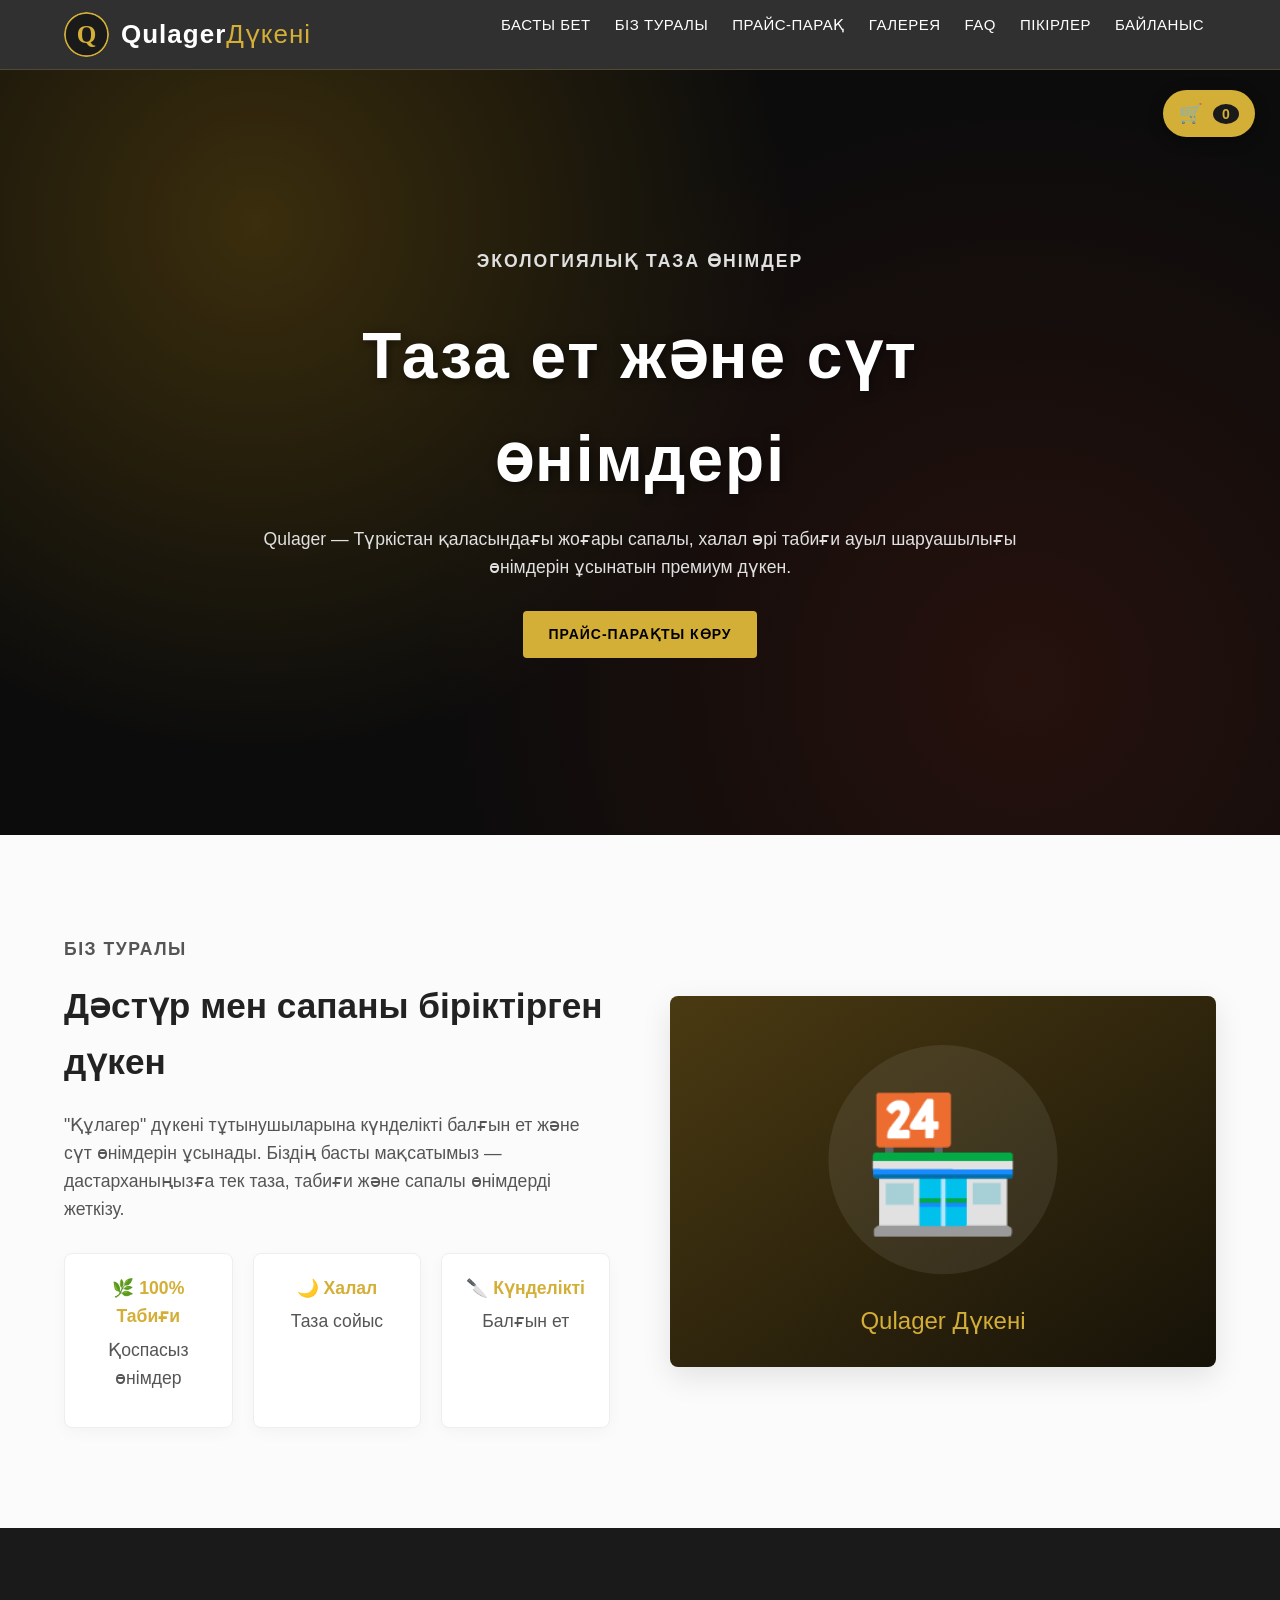
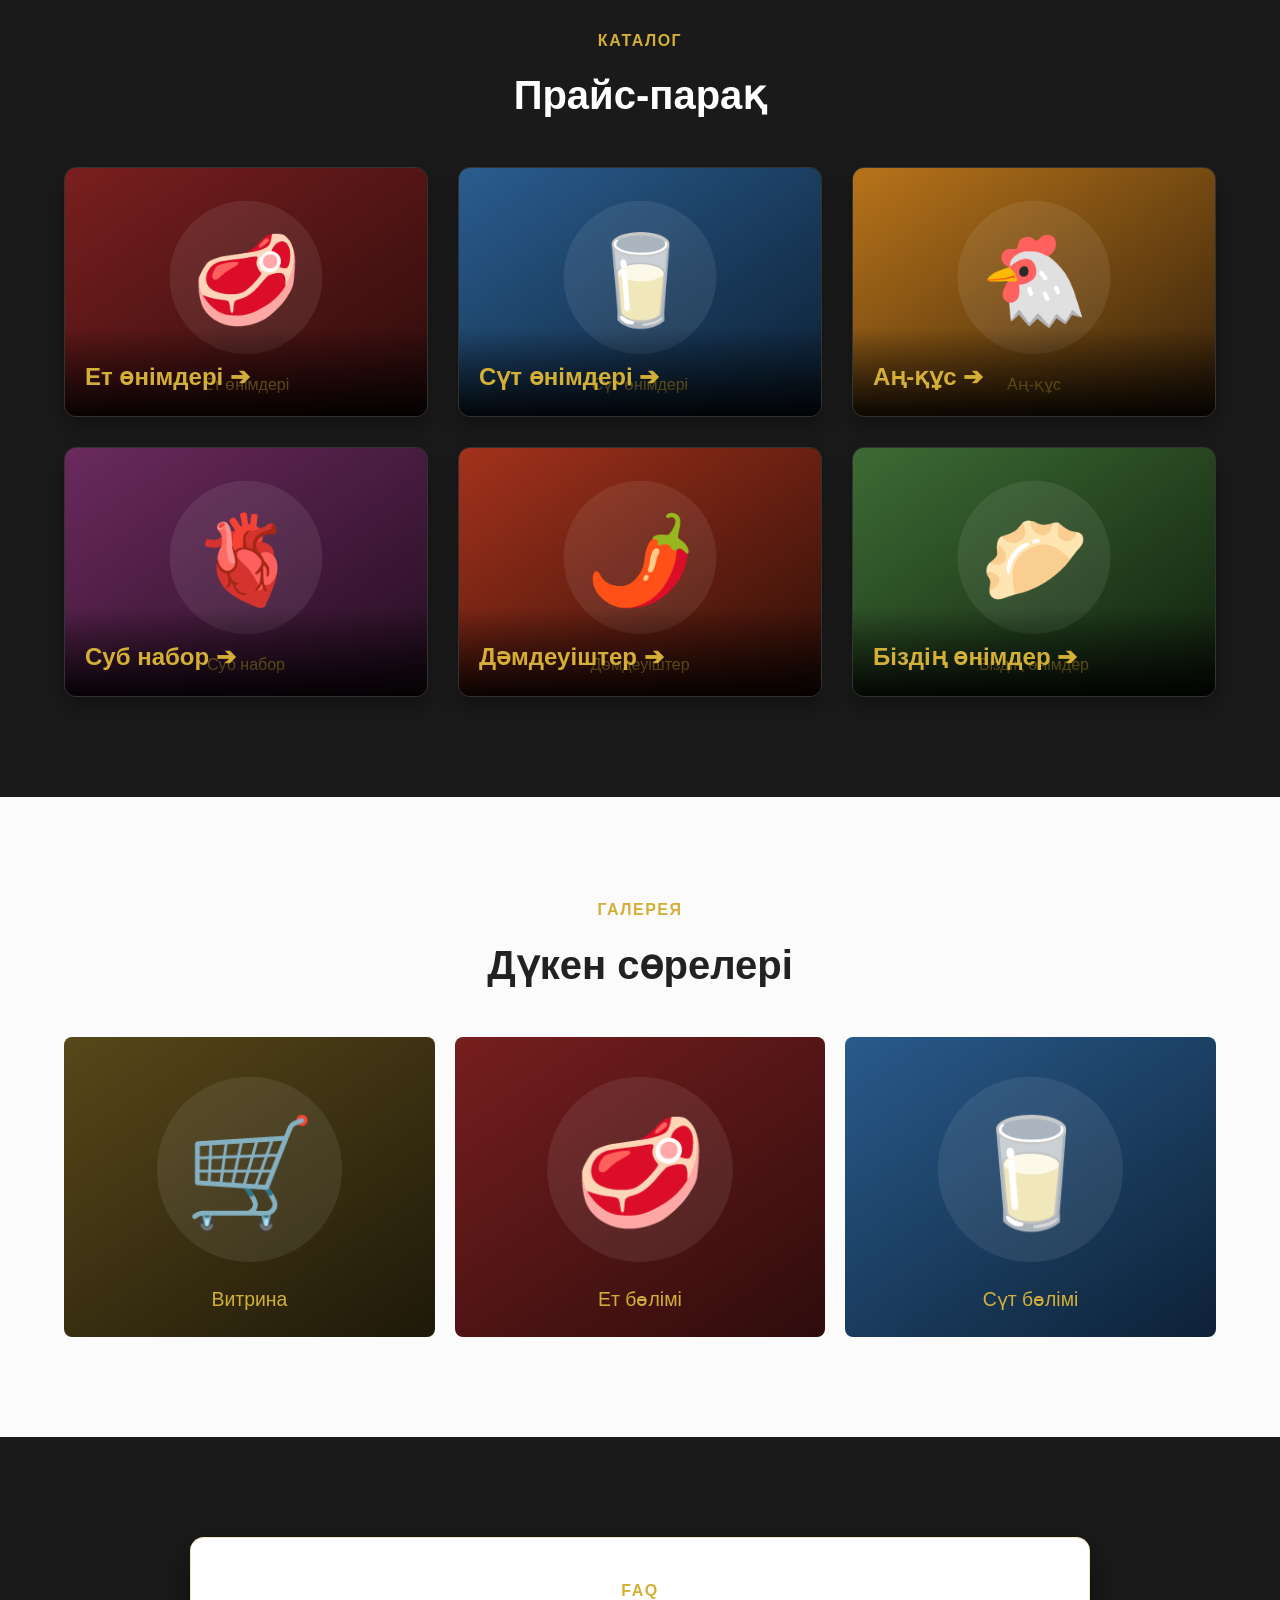
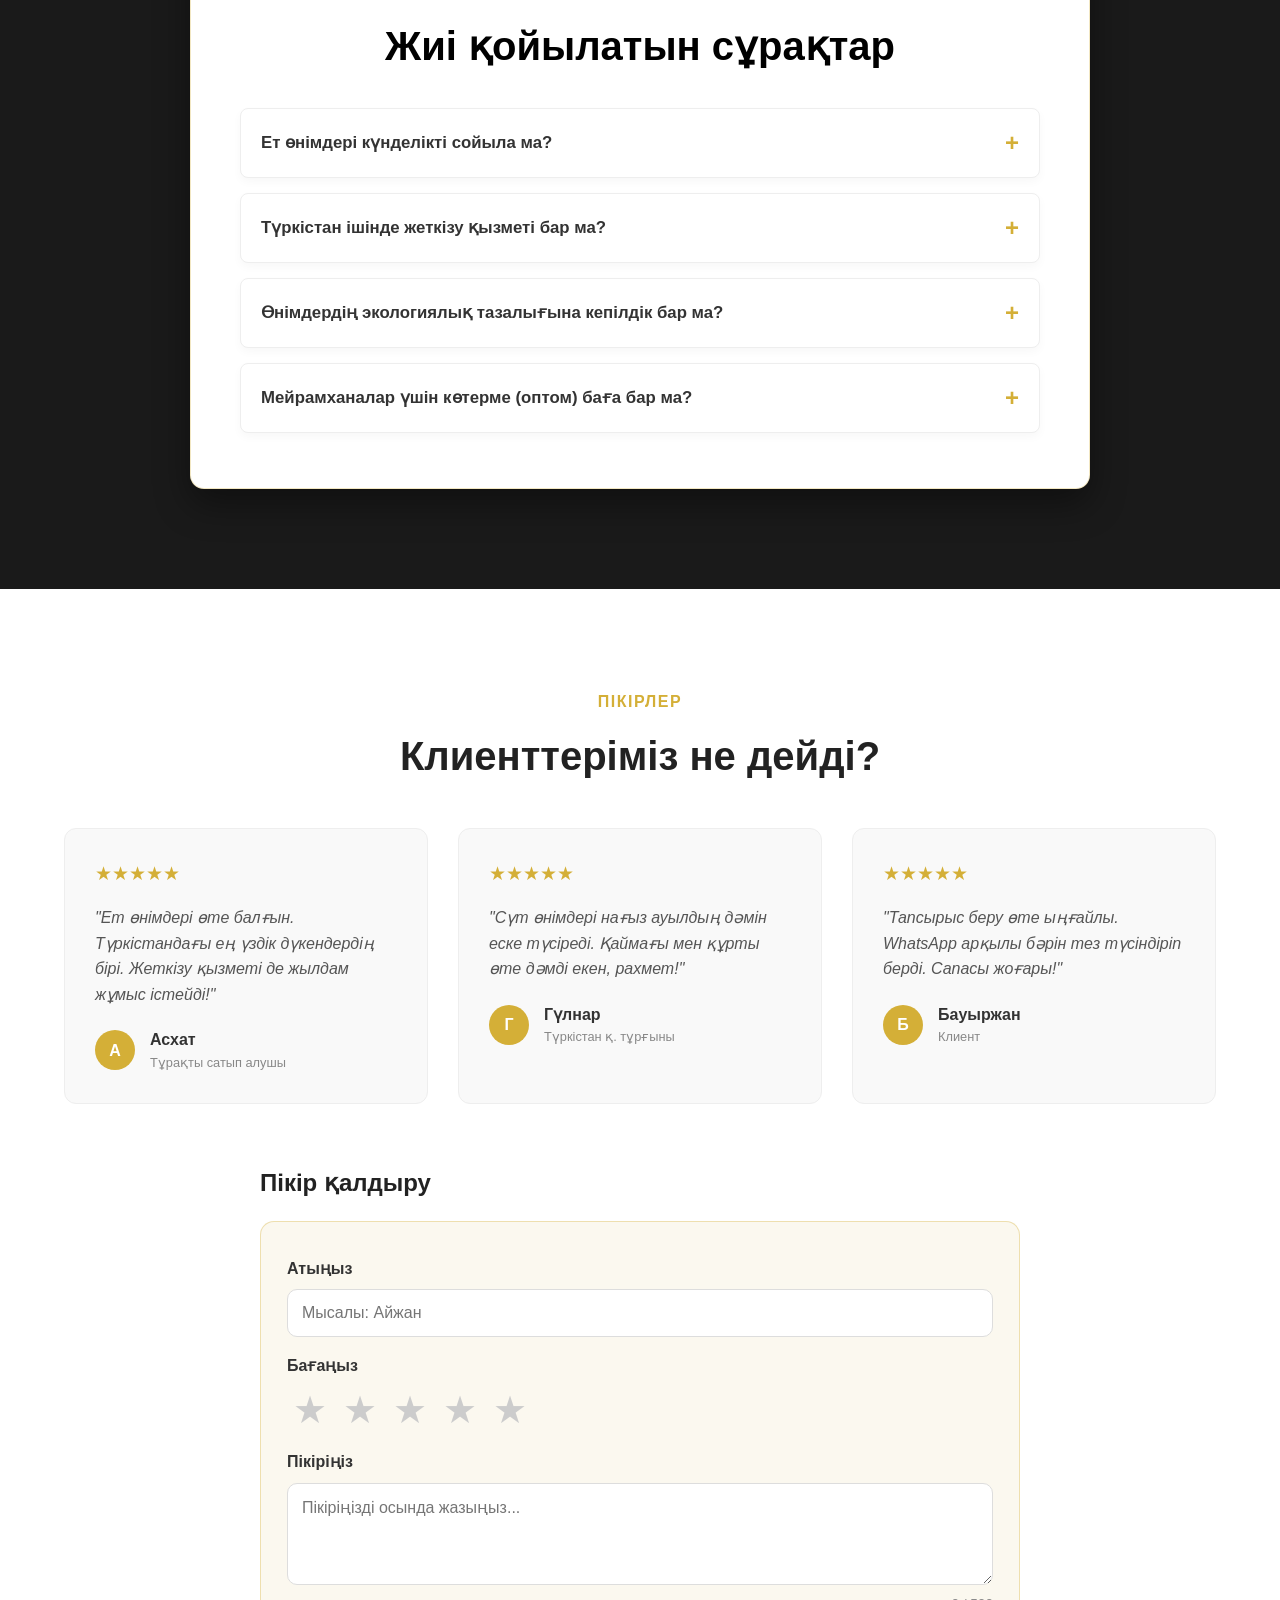
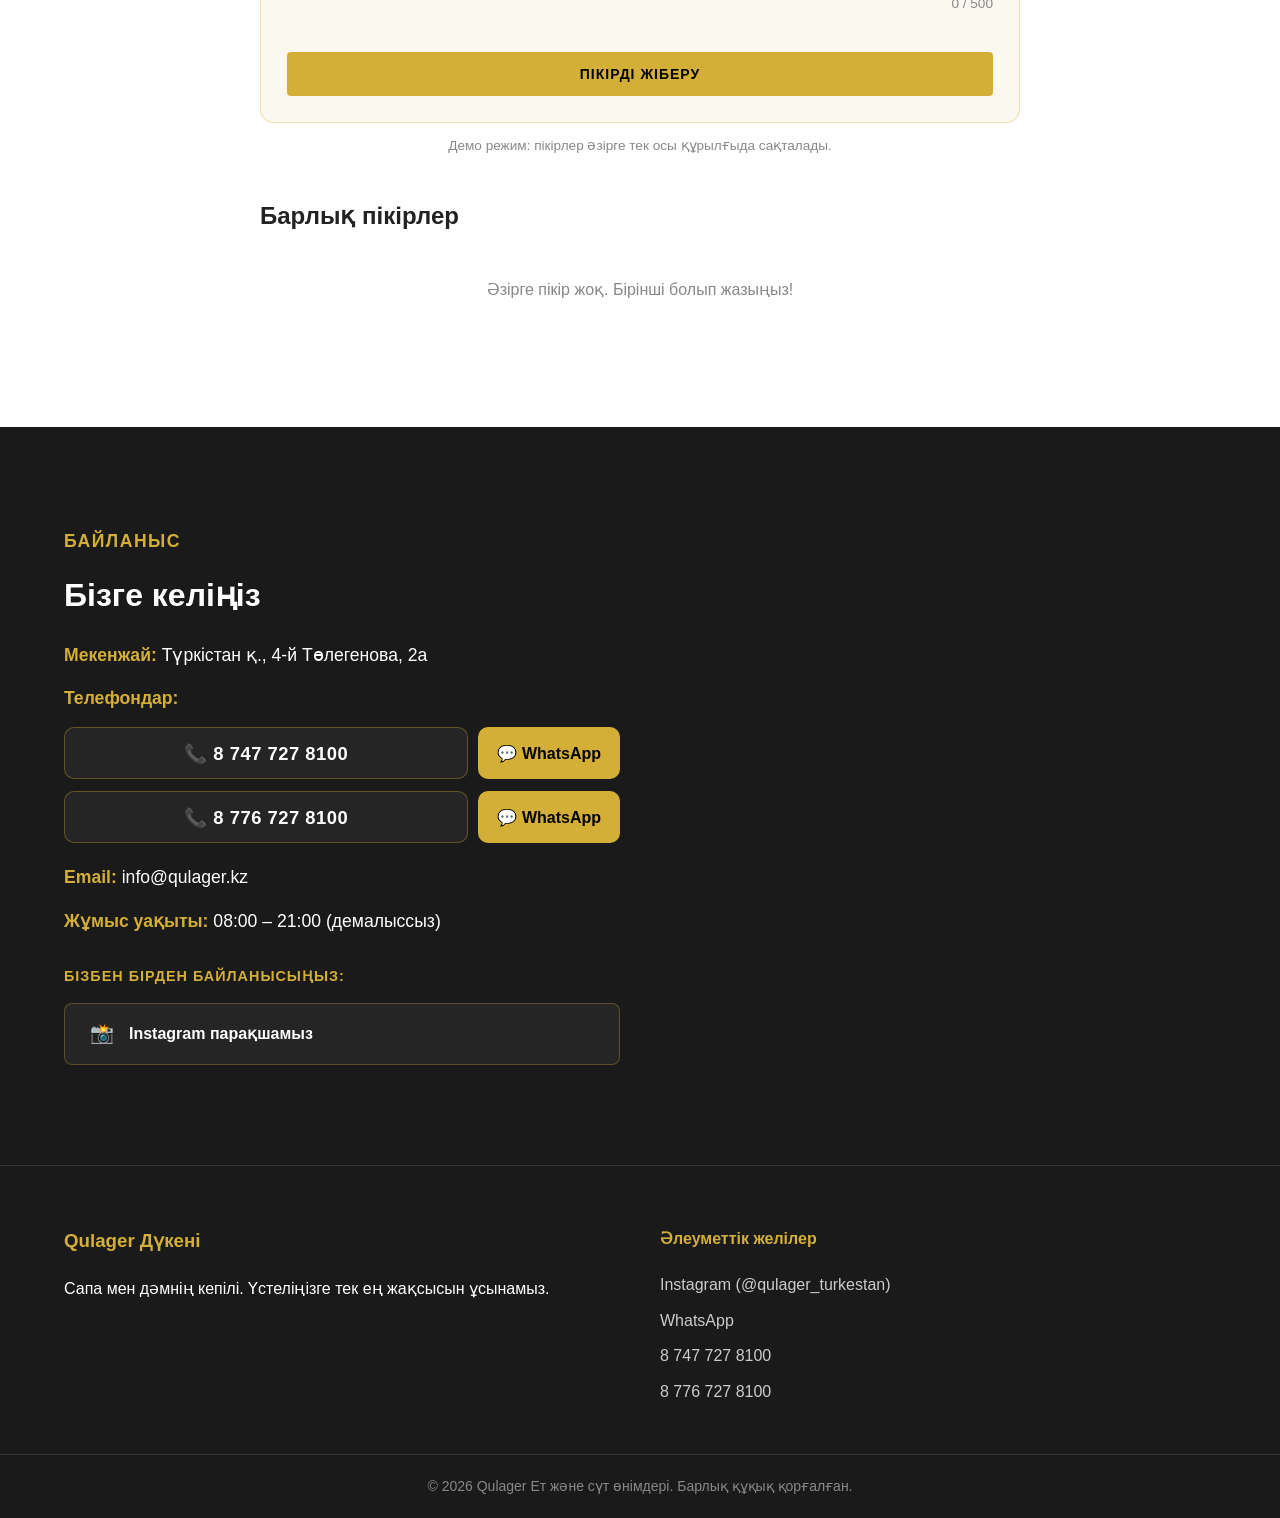
<file: index.html>
<!DOCTYPE html>
<html lang="kk">
<head>
  <meta charset="UTF-8">
  <meta name="viewport" content="width=device-width, initial-scale=1.0">
  <title>Qulager - Ет және сүт өнімдері</title>
  <meta name="theme-color" content="#1a1a1a">
  <meta name="description" content="Qulager — Түркістандағы таза ет және сүт өнімдері дүкені">
  <link rel="icon" type="image/svg+xml" href="images/logo.svg">
  <link rel="stylesheet" href="css/style.css">
</head>
<body>
  <div id="preloader"><div class="loader-logo">Qulager</div></div>
  <script>
    /* «Qulager» жүктеу экраны тек сайтқа алғаш кіргенде шығады */
    try { if (sessionStorage.getItem('ql_seen')) { document.getElementById('preloader').remove(); } else { sessionStorage.setItem('ql_seen', '1'); } } catch (e) {}
  </script>

  <header class="header">
    <div class="container navbar">
      <a href="#home" class="logo-wrapper">
        <img src="images/logo.svg" alt="Qulager Logo" class="round-logo">
        <span class="logo">Qulager<span>Дүкені</span></span>
      </a>
      <button class="menu-toggle" id="menuToggle" aria-label="Мәзір">☰</button>
      <nav class="nav" id="mainNav">
        <a href="#home">Басты бет</a>
        <a href="#about">Біз туралы</a>
        <a href="#products">Прайс-парақ</a>
        <a href="#gallery">Галерея</a>
        <a href="#faq">FAQ</a>
        <a href="#reviews">Пікірлер</a>
        <a href="#contact">Байланыс</a>
      </nav>
    </div>
  </header>

  <section class="hero" id="home">
    <div class="overlay"></div>
    <div class="container hero-content fade-in">
      <p class="subtitle">Экологиялық таза өнімдер</p>
      <h1>Таза ет және сүт өнімдері</h1>
      <p>Qulager — Түркістан қаласындағы жоғары сапалы, халал әрі табиғи ауыл шаруашылығы өнімдерін ұсынатын премиум дүкен.</p>
      <a href="#products" class="btn">Прайс-парақты көру</a>
    </div>
  </section>

  <main>
    <section class="section" id="about">
      <div class="container about-grid">
        <div class="about-text fade-in">
          <p class="section-tag">Біз туралы</p>
          <h2>Дәстүр мен сапаны біріктірген дүкен</h2>
          <p>"Құлагер" дүкені тұтынушыларына күнделікті балғын ет және сүт өнімдерін ұсынады. Біздің басты мақсатымыз — дастарханыңызға тек таза, табиғи және сапалы өнімдерді жеткізу.</p>
          <div class="trust-badges">
            <div class="badge-card"><h3>🌿 100% Табиғи</h3><p>Қоспасыз өнімдер</p></div>
            <div class="badge-card"><h3>🌙 Халал</h3><p>Таза сойыс</p></div>
            <div class="badge-card"><h3>🔪 Күнделікті</h3><p>Балғын ет</p></div>
          </div>
        </div>
        <div class="about-image fade-in"><img src="images/about.svg" alt="Дүкен витринасы"></div>
      </div>
    </section>

    <section class="section dark-section" id="products">
      <div class="container fade-in">
        <p class="section-tag center">Каталог</p>
        <h2 class="section-title center">Прайс-парақ</h2>
        <div class="main-category-grid">
          <a href="meat.html" class="main-cat-card">
            <img src="images/categories/meat.svg" alt="Ет өнімдері" loading="lazy">
            <div class="cat-card-overlay"><h3>Ет өнімдері ➔</h3></div>
          </a>
          <a href="dairy.html" class="main-cat-card">
            <img src="images/categories/dairy.svg" alt="Сүт өнімдері" loading="lazy">
            <div class="cat-card-overlay"><h3>Сүт өнімдері ➔</h3></div>
          </a>
          <a href="poultry.html" class="main-cat-card">
            <img src="images/categories/poultry.svg" alt="Аң-құс" loading="lazy">
            <div class="cat-card-overlay"><h3>Аң-құс ➔</h3></div>
          </a>
          <a href="sub.html" class="main-cat-card">
            <img src="images/categories/sub.svg" alt="Суб набор" loading="lazy">
            <div class="cat-card-overlay"><h3>Суб набор ➔</h3></div>
          </a>
          <a href="spices.html" class="main-cat-card">
            <img src="images/categories/spices.svg" alt="Дәмдеуіштер" loading="lazy">
            <div class="cat-card-overlay"><h3>Дәмдеуіштер ➔</h3></div>
          </a>
          <a href="own.html" class="main-cat-card">
            <img src="images/categories/own.svg" alt="Біздің өнімдер" loading="lazy">
            <div class="cat-card-overlay"><h3>Біздің өнімдер ➔</h3></div>
          </a>
        </div>
      </div>
    </section>

    <section class="section" id="gallery">
      <div class="container fade-in">
        <p class="section-tag center">Галерея</p>
        <h2 class="section-title center">Дүкен сөрелері</h2>
        <div class="gallery-grid">
          <div class="gallery-item"><img src="images/gallery1.svg" alt="Витрина" loading="lazy"></div>
          <div class="gallery-item"><img src="images/gallery2.svg" alt="Ет бөлімі" loading="lazy"></div>
          <div class="gallery-item"><img src="images/gallery3.svg" alt="Сүт бөлімі" loading="lazy"></div>
        </div>
      </div>
    </section>

    <section class="section dark-section" id="faq">
      <div class="container fade-in">
        <div class="faq-box">
          <p class="section-tag center">FAQ</p>
          <h2 class="section-title center">Жиі қойылатын сұрақтар</h2>
          <div class="faq-container">
            <div class="faq-item">
              <button class="faq-question" aria-expanded="false">Ет өнімдері күнделікті сойыла ма?<span class="faq-icon">+</span></button>
              <div class="faq-answer"><p>Иә, біздің дүкенге ет күн сайын жаңадан, арнайы халал қасапханалардан жеткізіледі. Тазалық пен балғындық — біздің басты қағидамыз.</p></div>
            </div>
            <div class="faq-item">
              <button class="faq-question" aria-expanded="false">Түркістан ішінде жеткізу қызметі бар ма?<span class="faq-icon">+</span></button>
              <div class="faq-answer"><p>Иә, Түркістан қаласы бойынша жеткізу қызметі қарастырылған. Тапсырысты WhatsApp арқылы берсеңіз, есігіңізге дейін жылдам жеткізіп береміз.</p></div>
            </div>
            <div class="faq-item">
              <button class="faq-question" aria-expanded="false">Өнімдердің экологиялық тазалығына кепілдік бар ма?<span class="faq-icon">+</span></button>
              <div class="faq-answer"><p>Әрине. Біз тек сенімді, тексерілген жергілікті шаруа қожалықтарымен жұмыс істейміз. Барлық өнімдер ветеринарлық бақылаудан өткен.</p></div>
            </div>
            <div class="faq-item">
              <button class="faq-question" aria-expanded="false">Мейрамханалар үшін көтерме (оптом) баға бар ма?<span class="faq-icon">+</span></button>
              <div class="faq-answer"><p>Иә, дәмханалар мен мейрамханалар үшін арнайы көтерме бағалар мен тұрақты жеткізу шарттары бар. Толық прайс-парақты байланыс нөмірлері арқылы сұрасаңыз болады.</p></div>
            </div>
          </div>
        </div>
      </div>
    </section>

    <section class="section" id="reviews">
      <div class="container fade-in">
        <p class="section-tag center">Пікірлер</p>
        <h2 class="section-title center">Клиенттеріміз не дейді?</h2>
        <div class="reviews-grid">
          <div class="review-card">
            <div class="stars">★★★★★</div>
            <p class="review-text">"Ет өнімдері өте балғын. Түркістандағы ең үздік дүкендердің бірі. Жеткізу қызметі де жылдам жұмыс істейді!"</p>
            <div class="reviewer">
              <div class="reviewer-avatar">А</div>
              <div><h4 class="reviewer-name">Асхат</h4><p class="reviewer-status">Тұрақты сатып алушы</p></div>
            </div>
          </div>
          <div class="review-card">
            <div class="stars">★★★★★</div>
            <p class="review-text">"Сүт өнімдері нағыз ауылдың дәмін еске түсіреді. Қаймағы мен құрты өте дәмді екен, рахмет!"</p>
            <div class="reviewer">
              <div class="reviewer-avatar">Г</div>
              <div><h4 class="reviewer-name">Гүлнар</h4><p class="reviewer-status">Түркістан қ. тұрғыны</p></div>
            </div>
          </div>
          <div class="review-card">
            <div class="stars">★★★★★</div>
            <p class="review-text">"Тапсырыс беру өте ыңғайлы. WhatsApp арқылы бәрін тез түсіндіріп берді. Сапасы жоғары!"</p>
            <div class="reviewer">
              <div class="reviewer-avatar">Б</div>
              <div><h4 class="reviewer-name">Бауыржан</h4><p class="reviewer-status">Клиент</p></div>
            </div>
          </div>
        </div>

        <div class="review-live">
          <h3 class="review-live-title">Пікір қалдыру</h3>
          <form id="reviewForm" class="review-form" novalidate>
            <label class="rf-label" for="rvName">Атыңыз</label>
            <input id="rvName" class="rf-input" type="text" maxlength="40" autocomplete="given-name" placeholder="Мысалы: Айжан" required>

            <span class="rf-label" id="rvStarsLabel">Бағаңыз</span>
            <div class="star-input" role="radiogroup" aria-labelledby="rvStarsLabel">
              <input type="radio" name="rvRating" id="st5" value="5"><label for="st5" title="5 жұлдыз">★</label>
              <input type="radio" name="rvRating" id="st4" value="4"><label for="st4" title="4 жұлдыз">★</label>
              <input type="radio" name="rvRating" id="st3" value="3"><label for="st3" title="3 жұлдыз">★</label>
              <input type="radio" name="rvRating" id="st2" value="2"><label for="st2" title="2 жұлдыз">★</label>
              <input type="radio" name="rvRating" id="st1" value="1"><label for="st1" title="1 жұлдыз">★</label>
            </div>

            <label class="rf-label" for="rvText">Пікіріңіз</label>
            <textarea id="rvText" class="rf-input" rows="4" maxlength="500" placeholder="Пікіріңізді осында жазыңыз..." required></textarea>
            <div class="rf-count" id="rvCount">0 / 500</div>

            <p class="rf-msg" id="rvMsg" role="status" aria-live="polite"></p>
            <button type="submit" class="btn btn-block" id="rvSubmit">Пікірді жіберу</button>
          </form>
          <p class="review-note" id="rvNote"></p>

          <h3 class="review-live-title">Барлық пікірлер <span id="rvTotal"></span></h3>
          <div id="reviewList" class="review-list" aria-live="polite"><p class="rv-empty">Жүктелуде...</p></div>
        </div>
      </div>
    </section>

    <section class="section dark-section" id="contact">
      <div class="container contact-grid fade-in">
        <div class="contact-info">
          <p class="section-tag">Байланыс</p>
          <h2>Бізге келіңіз</h2>
          <p><strong>Мекенжай:</strong> Түркістан қ., 4-й Төлегенова, 2а</p>
          <p><strong>Телефондар:</strong></p>
          <div class="phone-list">
            <div class="phone-row">
              <a class="phone-num" href="tel:+77477278100">📞 8 747 727 8100</a>
              <a class="phone-wa" href="https://wa.me/77477278100" target="_blank" rel="noopener" aria-label="WhatsApp 8 747 727 8100">💬 WhatsApp</a>
            </div>
            <div class="phone-row">
              <a class="phone-num" href="tel:+77767278100">📞 8 776 727 8100</a>
              <a class="phone-wa" href="https://wa.me/77767278100" target="_blank" rel="noopener" aria-label="WhatsApp 8 776 727 8100">💬 WhatsApp</a>
            </div>
          </div>
          <p><strong>Email:</strong> info@qulager.kz</p>
          <p><strong>Жұмыс уақыты:</strong> 08:00 – 21:00 (демалыссыз)</p>
          <div class="direct-contact">
            <p class="contact-subtext">Бізбен бірден байланысыңыз:</p>
            <div class="contact-buttons">
              <a href="https://instagram.com/qulager_turkestan" class="contact-btn" target="_blank" rel="noopener"><span class="icon">📸</span> Instagram парақшамыз</a>
                          </div>
          </div>
        </div>
        <div class="map-box">
          <iframe src="https://maps.google.com/maps?q=%D0%A2%D2%AF%D1%80%D0%BA%D1%96%D1%81%D1%82%D0%B0%D0%BD%2C%204-%D0%B9%20%D0%A2%D3%A9%D0%BB%D0%B5%D0%B3%D0%B5%D0%BD%D0%BE%D0%B2%D0%B0%2C%202%D0%B0&amp;z=16&amp;output=embed" title="Qulager картада" loading="lazy" referrerpolicy="no-referrer-when-downgrade" allowfullscreen></iframe>
        </div>
      </div>
    </section>
  </main>

  <footer class="footer">
    <div class="container footer-grid">
      <div><h3>Qulager Дүкені</h3><p>Сапа мен дәмнің кепілі. Үстеліңізге тек ең жақсысын ұсынамыз.</p></div>
      <div><h4>Әлеуметтік желілер</h4>
        <ul>
          <li><a href="https://instagram.com/qulager_turkestan" target="_blank" rel="noopener">Instagram (@qulager_turkestan)</a></li>
          <li><a href="https://wa.me/77767278100" target="_blank" rel="noopener">WhatsApp</a></li>
          <li><a href="tel:+77477278100">8 747 727 8100</a></li>
          <li><a href="tel:+77767278100">8 776 727 8100</a></li>
        </ul>
      </div>
    </div>
    <div class="footer-bottom"><p>© 2026 Qulager Ет және сүт өнімдері. Барлық құқық қорғалған.</p></div>
  </footer>

  <a href="#home" class="scroll-top" id="scrollTopBtn" aria-label="Жоғары">↑</a>

  <script src="js/cart.js"></script>
  <script src="js/main.js"></script>
  <script src="js/firebase-config.js"></script>
  <script src="js/reviews.js"></script>
</body>
</html>
</file>
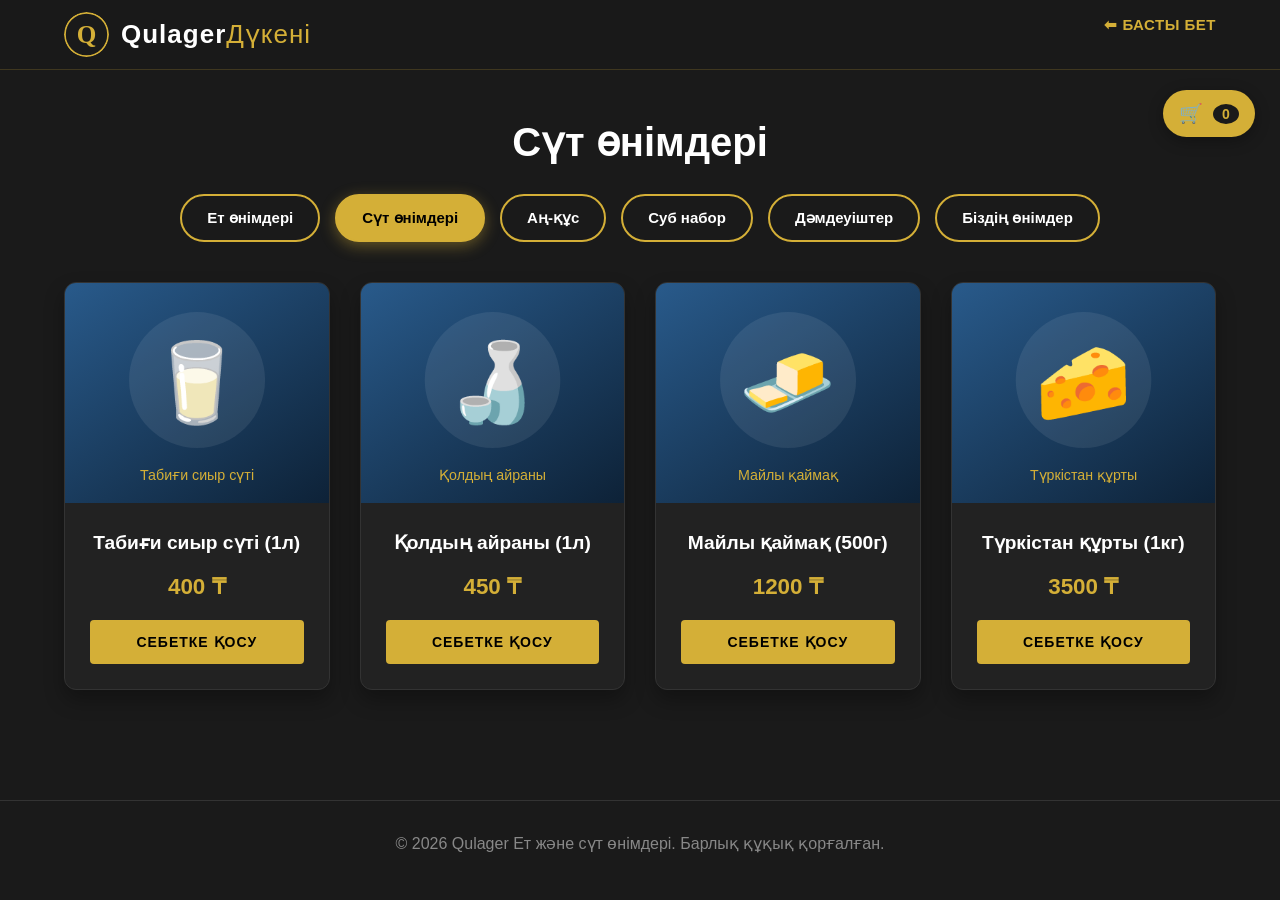
<file: dairy.html>
<!DOCTYPE html>
<html lang="kk">
<head>
  <meta charset="UTF-8">
  <meta name="viewport" content="width=device-width, initial-scale=1.0">
  <title>Сүт өнімдері - Qulager</title>
  <meta name="theme-color" content="#1a1a1a">
  <meta name="description" content="Qulager — Түркістандағы таза ет және сүт өнімдері дүкені">
  <link rel="icon" type="image/svg+xml" href="images/logo.svg">
  <link rel="stylesheet" href="css/style.css">
</head>
<body class="page-dark">
  <header class="header">
    <div class="container navbar">
      <a href="index.html" class="logo-wrapper">
        <img src="images/logo.svg" alt="Qulager" class="round-logo">
        <span class="logo">Qulager<span>Дүкені</span></span>
      </a>
      <nav class="nav"><a href="index.html">⬅ Басты бет</a></nav>
    </div>
  </header>

  <main class="section category-page">
    <div class="container">
      <h1 class="section-title center">Сүт өнімдері</h1>

      <div class="category-quick-nav">
        <a href="meat.html" class="cat-pill">Ет өнімдері</a>
        <a href="dairy.html" class="cat-pill active">Сүт өнімдері</a>
        <a href="poultry.html" class="cat-pill">Аң-құс</a>
        <a href="sub.html" class="cat-pill">Суб набор</a>
        <a href="spices.html" class="cat-pill">Дәмдеуіштер</a>
        <a href="own.html" class="cat-pill">Біздің өнімдер</a>
      </div>

      <div class="menu-grid">
        <article class="menu-card">
          <div class="card-image"><img src="images/products/milk.svg" alt="Табиғи сиыр сүті" loading="lazy"></div>
          <div class="card-body">
            <h3>Табиғи сиыр сүті (1л)</h3>
            <span class="price">400 ₸</span>
            <button class="btn btn-block add-to-cart" data-id="milk" data-name="Табиғи сиыр сүті" data-price="400">Себетке қосу</button>
          </div>
        </article>
        <article class="menu-card">
          <div class="card-image"><img src="images/products/ayran.svg" alt="Қолдың айраны" loading="lazy"></div>
          <div class="card-body">
            <h3>Қолдың айраны (1л)</h3>
            <span class="price">450 ₸</span>
            <button class="btn btn-block add-to-cart" data-id="ayran" data-name="Қолдың айраны" data-price="450">Себетке қосу</button>
          </div>
        </article>
        <article class="menu-card">
          <div class="card-image"><img src="images/products/qaymaq.svg" alt="Майлы қаймақ" loading="lazy"></div>
          <div class="card-body">
            <h3>Майлы қаймақ (500г)</h3>
            <span class="price">1200 ₸</span>
            <button class="btn btn-block add-to-cart" data-id="qaymaq" data-name="Майлы қаймақ" data-price="1200">Себетке қосу</button>
          </div>
        </article>
        <article class="menu-card">
          <div class="card-image"><img src="images/products/qurt.svg" alt="Түркістан құрты" loading="lazy"></div>
          <div class="card-body">
            <h3>Түркістан құрты (1кг)</h3>
            <span class="price">3500 ₸</span>
            <button class="btn btn-block add-to-cart" data-id="qurt" data-name="Түркістан құрты" data-price="3500">Себетке қосу</button>
          </div>
        </article>
      </div>
    </div>
  </main>

  <footer class="footer simple">
    <p>© 2026 Qulager Ет және сүт өнімдері. Барлық құқық қорғалған.</p>
  </footer>

  <script src="js/cart.js"></script>
</body>
</html>
</file>
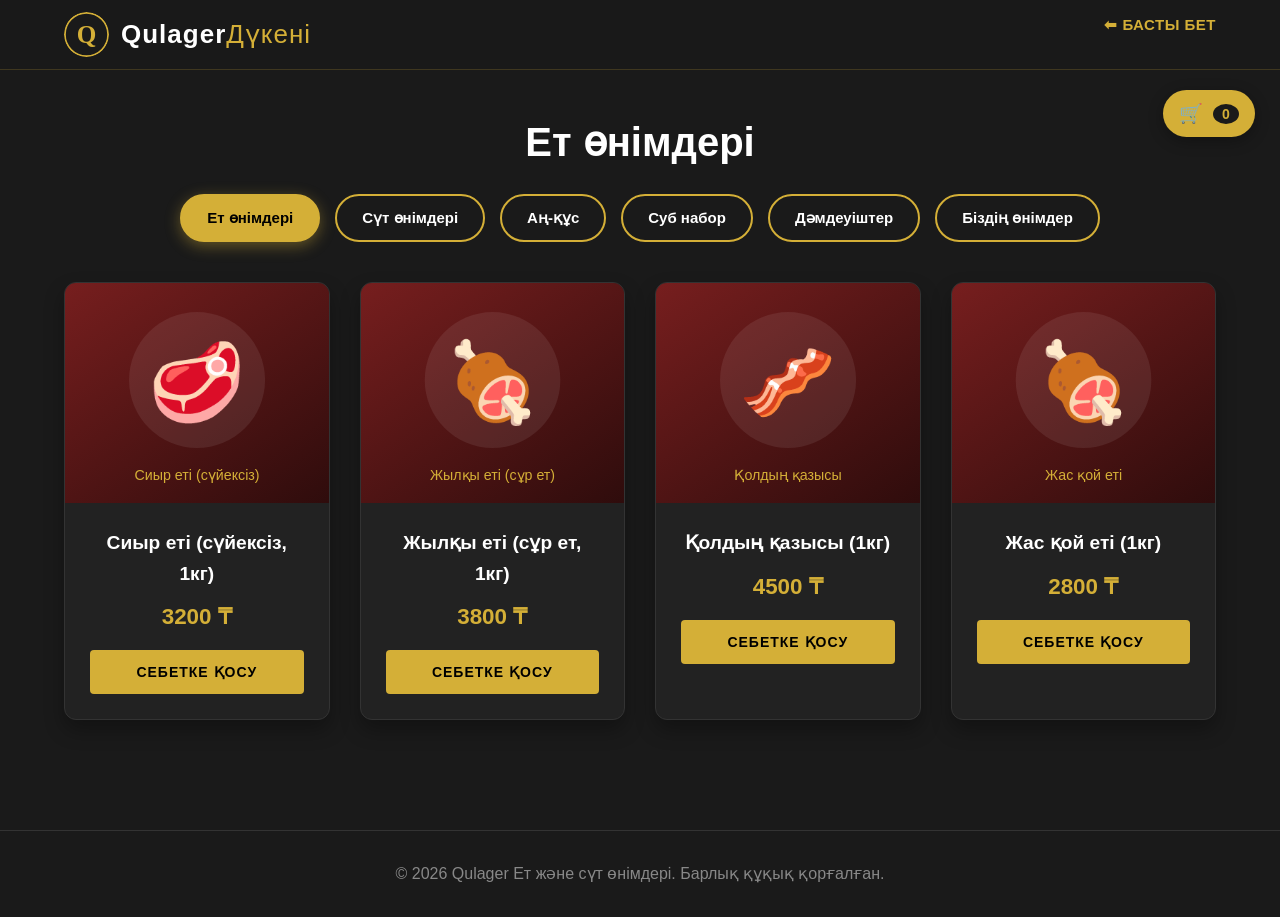
<file: meat.html>
<!DOCTYPE html>
<html lang="kk">
<head>
  <meta charset="UTF-8">
  <meta name="viewport" content="width=device-width, initial-scale=1.0">
  <title>Ет өнімдері - Qulager</title>
  <meta name="theme-color" content="#1a1a1a">
  <meta name="description" content="Qulager — Түркістандағы таза ет және сүт өнімдері дүкені">
  <link rel="icon" type="image/svg+xml" href="images/logo.svg">
  <link rel="stylesheet" href="css/style.css">
</head>
<body class="page-dark">
  <header class="header">
    <div class="container navbar">
      <a href="index.html" class="logo-wrapper">
        <img src="images/logo.svg" alt="Qulager" class="round-logo">
        <span class="logo">Qulager<span>Дүкені</span></span>
      </a>
      <nav class="nav"><a href="index.html">⬅ Басты бет</a></nav>
    </div>
  </header>

  <main class="section category-page">
    <div class="container">
      <h1 class="section-title center">Ет өнімдері</h1>

      <div class="category-quick-nav">
        <a href="meat.html" class="cat-pill active">Ет өнімдері</a>
        <a href="dairy.html" class="cat-pill">Сүт өнімдері</a>
        <a href="poultry.html" class="cat-pill">Аң-құс</a>
        <a href="sub.html" class="cat-pill">Суб набор</a>
        <a href="spices.html" class="cat-pill">Дәмдеуіштер</a>
        <a href="own.html" class="cat-pill">Біздің өнімдер</a>
      </div>

      <div class="menu-grid">
        <article class="menu-card">
          <div class="card-image"><img src="images/products/beef.svg" alt="Сиыр еті (сүйексіз)" loading="lazy"></div>
          <div class="card-body">
            <h3>Сиыр еті (сүйексіз, 1кг)</h3>
            <span class="price">3200 ₸</span>
            <button class="btn btn-block add-to-cart" data-id="beef" data-name="Сиыр еті (сүйексіз)" data-price="3200">Себетке қосу</button>
          </div>
        </article>
        <article class="menu-card">
          <div class="card-image"><img src="images/products/horse.svg" alt="Жылқы еті (сұр ет)" loading="lazy"></div>
          <div class="card-body">
            <h3>Жылқы еті (сұр ет, 1кг)</h3>
            <span class="price">3800 ₸</span>
            <button class="btn btn-block add-to-cart" data-id="horse" data-name="Жылқы еті (сұр ет)" data-price="3800">Себетке қосу</button>
          </div>
        </article>
        <article class="menu-card">
          <div class="card-image"><img src="images/products/qazy.svg" alt="Қолдың қазысы" loading="lazy"></div>
          <div class="card-body">
            <h3>Қолдың қазысы (1кг)</h3>
            <span class="price">4500 ₸</span>
            <button class="btn btn-block add-to-cart" data-id="qazy" data-name="Қолдың қазысы" data-price="4500">Себетке қосу</button>
          </div>
        </article>
        <article class="menu-card">
          <div class="card-image"><img src="images/products/lamb.svg" alt="Жас қой еті" loading="lazy"></div>
          <div class="card-body">
            <h3>Жас қой еті (1кг)</h3>
            <span class="price">2800 ₸</span>
            <button class="btn btn-block add-to-cart" data-id="lamb" data-name="Жас қой еті" data-price="2800">Себетке қосу</button>
          </div>
        </article>
      </div>
    </div>
  </main>

  <footer class="footer simple">
    <p>© 2026 Qulager Ет және сүт өнімдері. Барлық құқық қорғалған.</p>
  </footer>

  <script src="js/cart.js"></script>
</body>
</html>
</file>
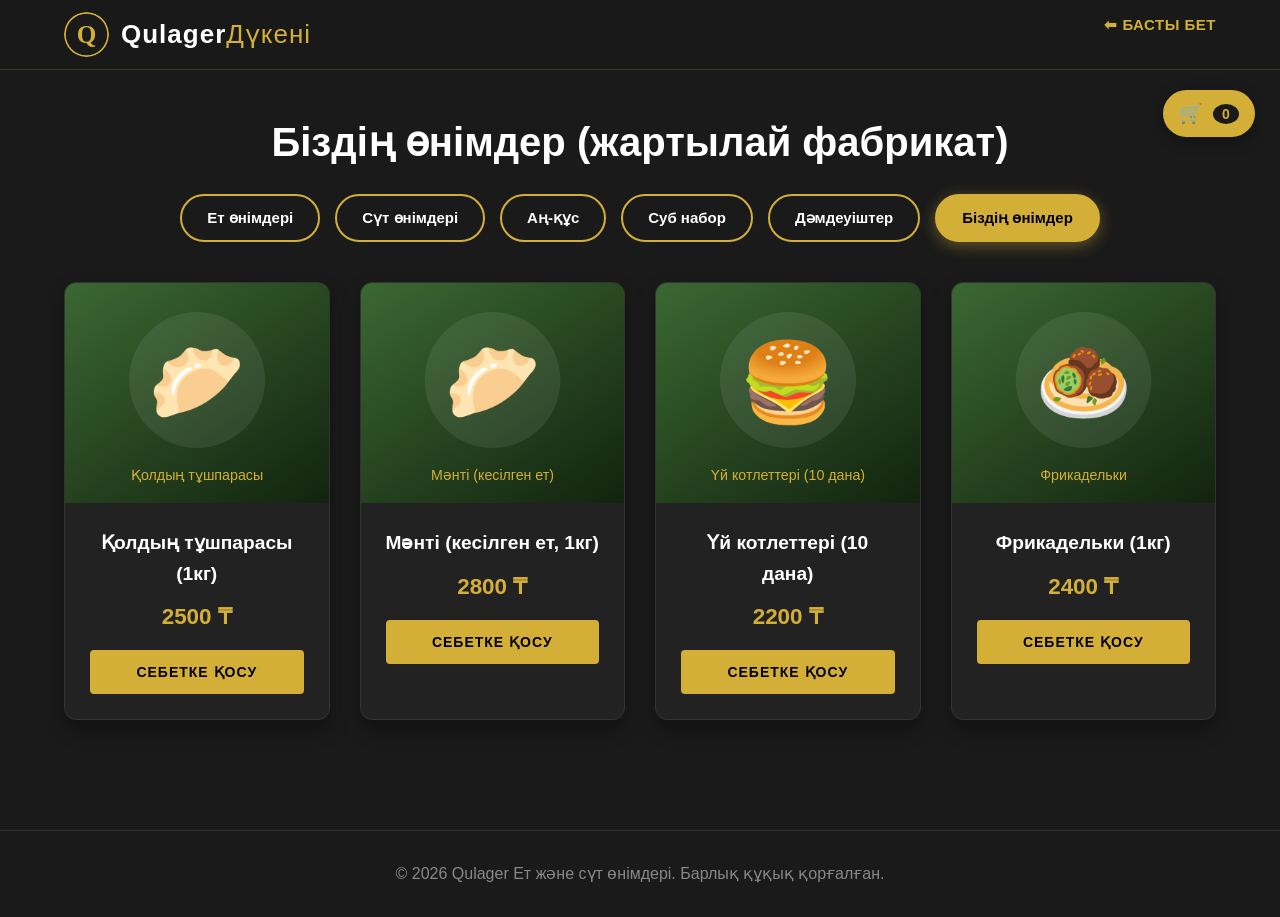
<file: own.html>
<!DOCTYPE html>
<html lang="kk">
<head>
  <meta charset="UTF-8">
  <meta name="viewport" content="width=device-width, initial-scale=1.0">
  <title>Біздің өнімдер - Qulager</title>
  <meta name="theme-color" content="#1a1a1a">
  <meta name="description" content="Qulager — Түркістандағы таза ет және сүт өнімдері дүкені">
  <link rel="icon" type="image/svg+xml" href="images/logo.svg">
  <link rel="stylesheet" href="css/style.css">
</head>
<body class="page-dark">
  <header class="header">
    <div class="container navbar">
      <a href="index.html" class="logo-wrapper">
        <img src="images/logo.svg" alt="Qulager" class="round-logo">
        <span class="logo">Qulager<span>Дүкені</span></span>
      </a>
      <nav class="nav"><a href="index.html">⬅ Басты бет</a></nav>
    </div>
  </header>

  <main class="section category-page">
    <div class="container">
      <h1 class="section-title center">Біздің өнімдер (жартылай фабрикат)</h1>

      <div class="category-quick-nav">
        <a href="meat.html" class="cat-pill">Ет өнімдері</a>
        <a href="dairy.html" class="cat-pill">Сүт өнімдері</a>
        <a href="poultry.html" class="cat-pill">Аң-құс</a>
        <a href="sub.html" class="cat-pill">Суб набор</a>
        <a href="spices.html" class="cat-pill">Дәмдеуіштер</a>
        <a href="own.html" class="cat-pill active">Біздің өнімдер</a>
      </div>

      <div class="menu-grid">
        <article class="menu-card">
          <div class="card-image"><img src="images/products/tushpara.svg" alt="Қолдың тұшпарасы" loading="lazy"></div>
          <div class="card-body">
            <h3>Қолдың тұшпарасы (1кг)</h3>
            <span class="price">2500 ₸</span>
            <button class="btn btn-block add-to-cart" data-id="tushpara" data-name="Қолдың тұшпарасы" data-price="2500">Себетке қосу</button>
          </div>
        </article>
        <article class="menu-card">
          <div class="card-image"><img src="images/products/manti.svg" alt="Мәнті (кесілген ет)" loading="lazy"></div>
          <div class="card-body">
            <h3>Мәнті (кесілген ет, 1кг)</h3>
            <span class="price">2800 ₸</span>
            <button class="btn btn-block add-to-cart" data-id="manti" data-name="Мәнті (кесілген ет)" data-price="2800">Себетке қосу</button>
          </div>
        </article>
        <article class="menu-card">
          <div class="card-image"><img src="images/products/cutlet.svg" alt="Үй котлеттері (10 дана)" loading="lazy"></div>
          <div class="card-body">
            <h3>Үй котлеттері (10 дана)</h3>
            <span class="price">2200 ₸</span>
            <button class="btn btn-block add-to-cart" data-id="cutlet" data-name="Үй котлеттері (10 дана)" data-price="2200">Себетке қосу</button>
          </div>
        </article>
        <article class="menu-card">
          <div class="card-image"><img src="images/products/meatball.svg" alt="Фрикадельки" loading="lazy"></div>
          <div class="card-body">
            <h3>Фрикадельки (1кг)</h3>
            <span class="price">2400 ₸</span>
            <button class="btn btn-block add-to-cart" data-id="meatball" data-name="Фрикадельки" data-price="2400">Себетке қосу</button>
          </div>
        </article>
      </div>
    </div>
  </main>

  <footer class="footer simple">
    <p>© 2026 Qulager Ет және сүт өнімдері. Барлық құқық қорғалған.</p>
  </footer>

  <script src="js/cart.js"></script>
</body>
</html>
</file>
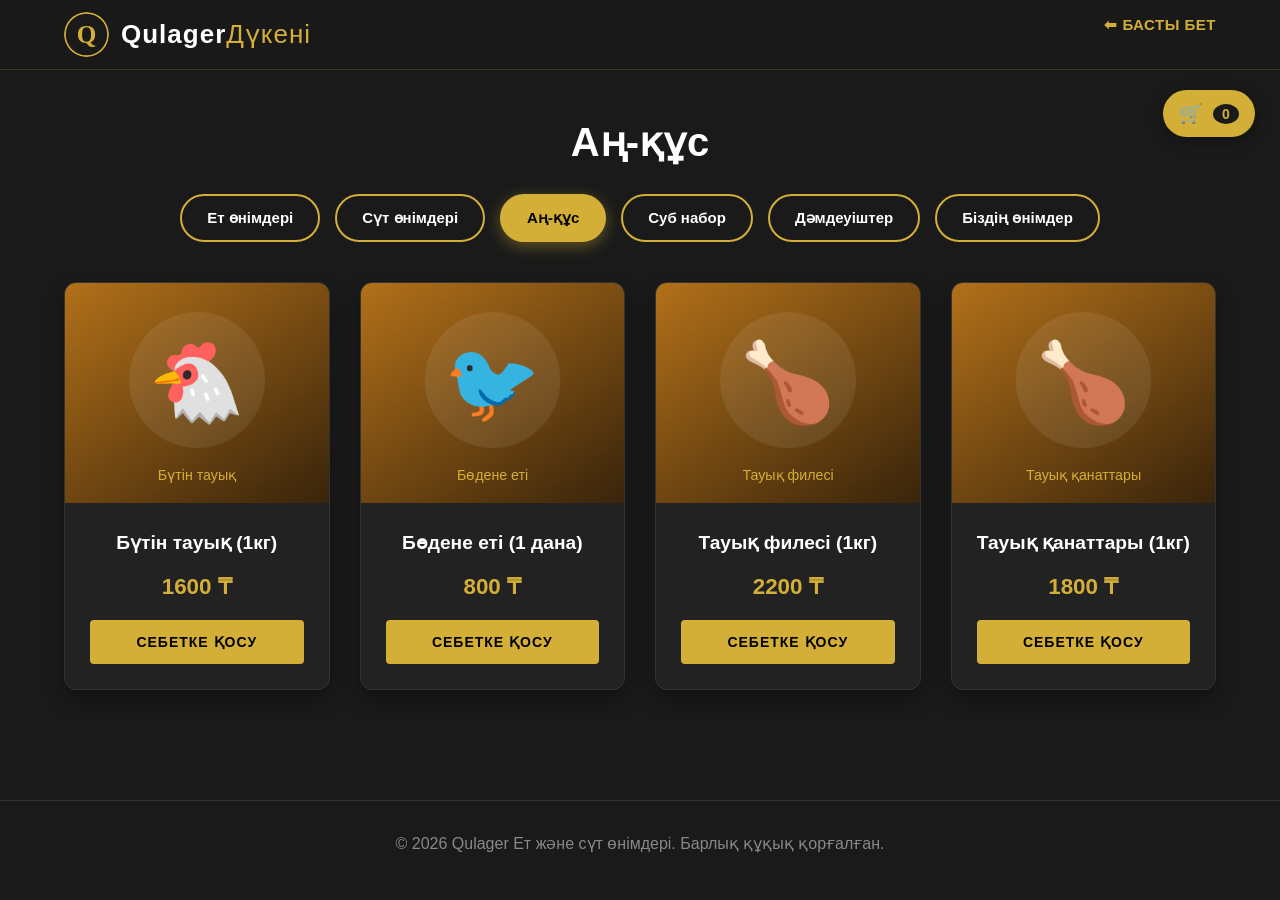
<file: poultry.html>
<!DOCTYPE html>
<html lang="kk">
<head>
  <meta charset="UTF-8">
  <meta name="viewport" content="width=device-width, initial-scale=1.0">
  <title>Аң-құс - Qulager</title>
  <meta name="theme-color" content="#1a1a1a">
  <meta name="description" content="Qulager — Түркістандағы таза ет және сүт өнімдері дүкені">
  <link rel="icon" type="image/svg+xml" href="images/logo.svg">
  <link rel="stylesheet" href="css/style.css">
</head>
<body class="page-dark">
  <header class="header">
    <div class="container navbar">
      <a href="index.html" class="logo-wrapper">
        <img src="images/logo.svg" alt="Qulager" class="round-logo">
        <span class="logo">Qulager<span>Дүкені</span></span>
      </a>
      <nav class="nav"><a href="index.html">⬅ Басты бет</a></nav>
    </div>
  </header>

  <main class="section category-page">
    <div class="container">
      <h1 class="section-title center">Аң-құс</h1>

      <div class="category-quick-nav">
        <a href="meat.html" class="cat-pill">Ет өнімдері</a>
        <a href="dairy.html" class="cat-pill">Сүт өнімдері</a>
        <a href="poultry.html" class="cat-pill active">Аң-құс</a>
        <a href="sub.html" class="cat-pill">Суб набор</a>
        <a href="spices.html" class="cat-pill">Дәмдеуіштер</a>
        <a href="own.html" class="cat-pill">Біздің өнімдер</a>
      </div>

      <div class="menu-grid">
        <article class="menu-card">
          <div class="card-image"><img src="images/products/chicken.svg" alt="Бүтін тауық" loading="lazy"></div>
          <div class="card-body">
            <h3>Бүтін тауық (1кг)</h3>
            <span class="price">1600 ₸</span>
            <button class="btn btn-block add-to-cart" data-id="chicken" data-name="Бүтін тауық" data-price="1600">Себетке қосу</button>
          </div>
        </article>
        <article class="menu-card">
          <div class="card-image"><img src="images/products/quail.svg" alt="Бөдене еті" loading="lazy"></div>
          <div class="card-body">
            <h3>Бөдене еті (1 дана)</h3>
            <span class="price">800 ₸</span>
            <button class="btn btn-block add-to-cart" data-id="quail" data-name="Бөдене еті" data-price="800">Себетке қосу</button>
          </div>
        </article>
        <article class="menu-card">
          <div class="card-image"><img src="images/products/fillet.svg" alt="Тауық филесі" loading="lazy"></div>
          <div class="card-body">
            <h3>Тауық филесі (1кг)</h3>
            <span class="price">2200 ₸</span>
            <button class="btn btn-block add-to-cart" data-id="fillet" data-name="Тауық филесі" data-price="2200">Себетке қосу</button>
          </div>
        </article>
        <article class="menu-card">
          <div class="card-image"><img src="images/products/wings.svg" alt="Тауық қанаттары" loading="lazy"></div>
          <div class="card-body">
            <h3>Тауық қанаттары (1кг)</h3>
            <span class="price">1800 ₸</span>
            <button class="btn btn-block add-to-cart" data-id="wings" data-name="Тауық қанаттары" data-price="1800">Себетке қосу</button>
          </div>
        </article>
      </div>
    </div>
  </main>

  <footer class="footer simple">
    <p>© 2026 Qulager Ет және сүт өнімдері. Барлық құқық қорғалған.</p>
  </footer>

  <script src="js/cart.js"></script>
</body>
</html>
</file>
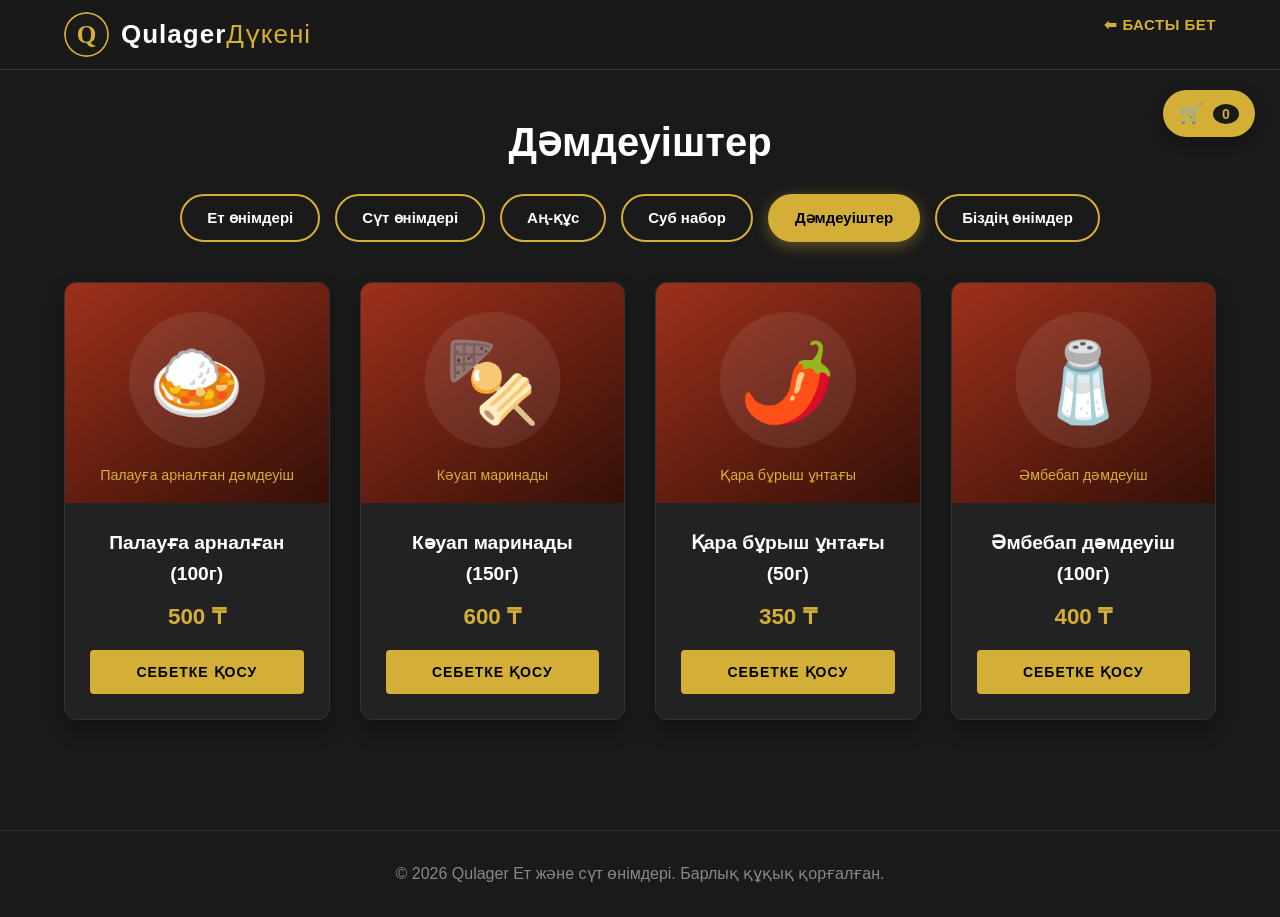
<file: spices.html>
<!DOCTYPE html>
<html lang="kk">
<head>
  <meta charset="UTF-8">
  <meta name="viewport" content="width=device-width, initial-scale=1.0">
  <title>Дәмдеуіштер - Qulager</title>
  <meta name="theme-color" content="#1a1a1a">
  <meta name="description" content="Qulager — Түркістандағы таза ет және сүт өнімдері дүкені">
  <link rel="icon" type="image/svg+xml" href="images/logo.svg">
  <link rel="stylesheet" href="css/style.css">
</head>
<body class="page-dark">
  <header class="header">
    <div class="container navbar">
      <a href="index.html" class="logo-wrapper">
        <img src="images/logo.svg" alt="Qulager" class="round-logo">
        <span class="logo">Qulager<span>Дүкені</span></span>
      </a>
      <nav class="nav"><a href="index.html">⬅ Басты бет</a></nav>
    </div>
  </header>

  <main class="section category-page">
    <div class="container">
      <h1 class="section-title center">Дәмдеуіштер</h1>

      <div class="category-quick-nav">
        <a href="meat.html" class="cat-pill">Ет өнімдері</a>
        <a href="dairy.html" class="cat-pill">Сүт өнімдері</a>
        <a href="poultry.html" class="cat-pill">Аң-құс</a>
        <a href="sub.html" class="cat-pill">Суб набор</a>
        <a href="spices.html" class="cat-pill active">Дәмдеуіштер</a>
        <a href="own.html" class="cat-pill">Біздің өнімдер</a>
      </div>

      <div class="menu-grid">
        <article class="menu-card">
          <div class="card-image"><img src="images/products/palau.svg" alt="Палауға арналған дәмдеуіш" loading="lazy"></div>
          <div class="card-body">
            <h3>Палауға арналған (100г)</h3>
            <span class="price">500 ₸</span>
            <button class="btn btn-block add-to-cart" data-id="palau" data-name="Палауға арналған дәмдеуіш" data-price="500">Себетке қосу</button>
          </div>
        </article>
        <article class="menu-card">
          <div class="card-image"><img src="images/products/kebab.svg" alt="Кәуап маринады" loading="lazy"></div>
          <div class="card-body">
            <h3>Кәуап маринады (150г)</h3>
            <span class="price">600 ₸</span>
            <button class="btn btn-block add-to-cart" data-id="kebab" data-name="Кәуап маринады" data-price="600">Себетке қосу</button>
          </div>
        </article>
        <article class="menu-card">
          <div class="card-image"><img src="images/products/pepper.svg" alt="Қара бұрыш ұнтағы" loading="lazy"></div>
          <div class="card-body">
            <h3>Қара бұрыш ұнтағы (50г)</h3>
            <span class="price">350 ₸</span>
            <button class="btn btn-block add-to-cart" data-id="pepper" data-name="Қара бұрыш ұнтағы" data-price="350">Себетке қосу</button>
          </div>
        </article>
        <article class="menu-card">
          <div class="card-image"><img src="images/products/universal.svg" alt="Әмбебап дәмдеуіш" loading="lazy"></div>
          <div class="card-body">
            <h3>Әмбебап дәмдеуіш (100г)</h3>
            <span class="price">400 ₸</span>
            <button class="btn btn-block add-to-cart" data-id="universal" data-name="Әмбебап дәмдеуіш" data-price="400">Себетке қосу</button>
          </div>
        </article>
      </div>
    </div>
  </main>

  <footer class="footer simple">
    <p>© 2026 Qulager Ет және сүт өнімдері. Барлық құқық қорғалған.</p>
  </footer>

  <script src="js/cart.js"></script>
</body>
</html>
</file>
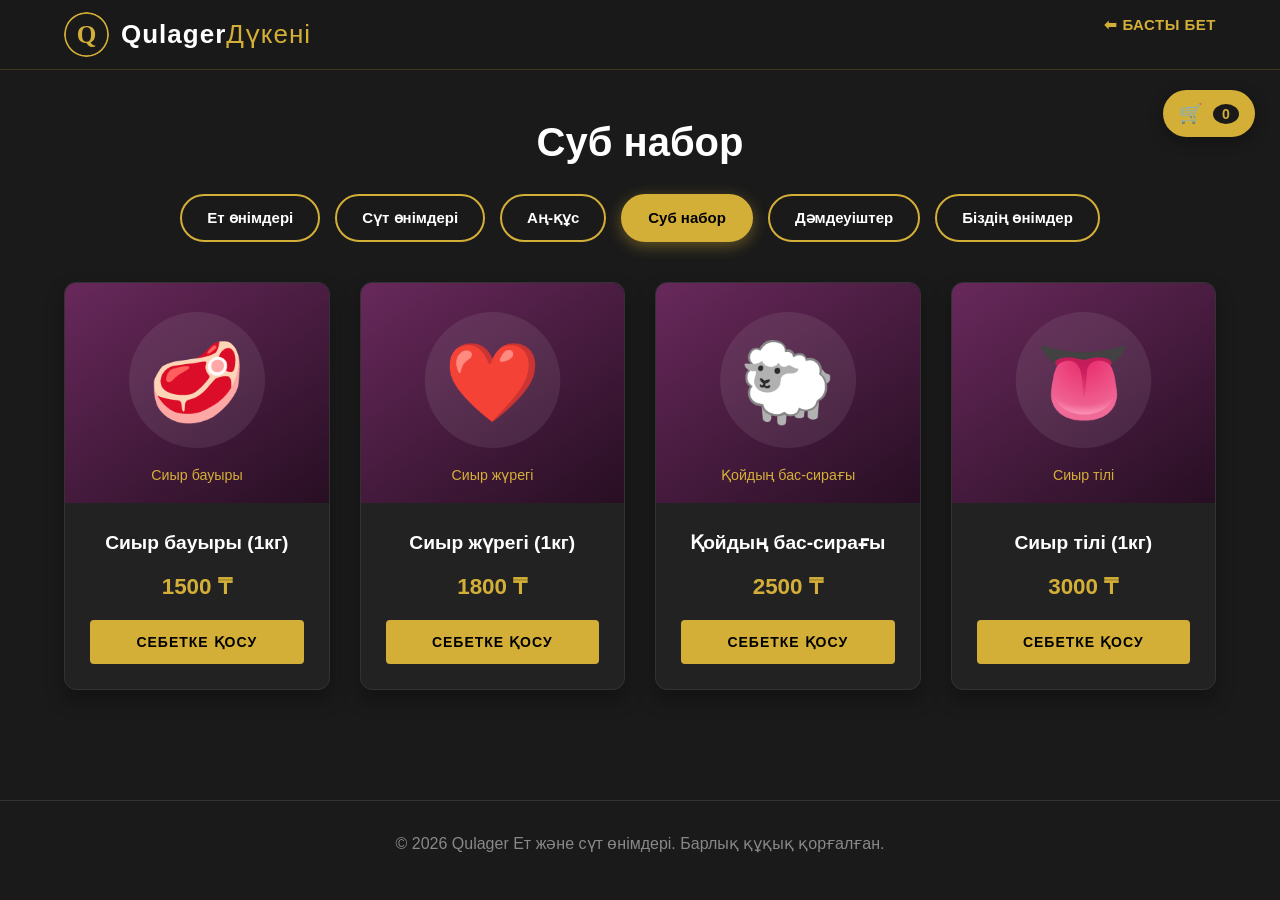
<file: sub.html>
<!DOCTYPE html>
<html lang="kk">
<head>
  <meta charset="UTF-8">
  <meta name="viewport" content="width=device-width, initial-scale=1.0">
  <title>Суб набор - Qulager</title>
  <meta name="theme-color" content="#1a1a1a">
  <meta name="description" content="Qulager — Түркістандағы таза ет және сүт өнімдері дүкені">
  <link rel="icon" type="image/svg+xml" href="images/logo.svg">
  <link rel="stylesheet" href="css/style.css">
</head>
<body class="page-dark">
  <header class="header">
    <div class="container navbar">
      <a href="index.html" class="logo-wrapper">
        <img src="images/logo.svg" alt="Qulager" class="round-logo">
        <span class="logo">Qulager<span>Дүкені</span></span>
      </a>
      <nav class="nav"><a href="index.html">⬅ Басты бет</a></nav>
    </div>
  </header>

  <main class="section category-page">
    <div class="container">
      <h1 class="section-title center">Суб набор</h1>

      <div class="category-quick-nav">
        <a href="meat.html" class="cat-pill">Ет өнімдері</a>
        <a href="dairy.html" class="cat-pill">Сүт өнімдері</a>
        <a href="poultry.html" class="cat-pill">Аң-құс</a>
        <a href="sub.html" class="cat-pill active">Суб набор</a>
        <a href="spices.html" class="cat-pill">Дәмдеуіштер</a>
        <a href="own.html" class="cat-pill">Біздің өнімдер</a>
      </div>

      <div class="menu-grid">
        <article class="menu-card">
          <div class="card-image"><img src="images/products/liver.svg" alt="Сиыр бауыры" loading="lazy"></div>
          <div class="card-body">
            <h3>Сиыр бауыры (1кг)</h3>
            <span class="price">1500 ₸</span>
            <button class="btn btn-block add-to-cart" data-id="liver" data-name="Сиыр бауыры" data-price="1500">Себетке қосу</button>
          </div>
        </article>
        <article class="menu-card">
          <div class="card-image"><img src="images/products/heart.svg" alt="Сиыр жүрегі" loading="lazy"></div>
          <div class="card-body">
            <h3>Сиыр жүрегі (1кг)</h3>
            <span class="price">1800 ₸</span>
            <button class="btn btn-block add-to-cart" data-id="heart" data-name="Сиыр жүрегі" data-price="1800">Себетке қосу</button>
          </div>
        </article>
        <article class="menu-card">
          <div class="card-image"><img src="images/products/head.svg" alt="Қойдың бас-сирағы" loading="lazy"></div>
          <div class="card-body">
            <h3>Қойдың бас-сирағы</h3>
            <span class="price">2500 ₸</span>
            <button class="btn btn-block add-to-cart" data-id="head" data-name="Қойдың бас-сирағы" data-price="2500">Себетке қосу</button>
          </div>
        </article>
        <article class="menu-card">
          <div class="card-image"><img src="images/products/tongue.svg" alt="Сиыр тілі" loading="lazy"></div>
          <div class="card-body">
            <h3>Сиыр тілі (1кг)</h3>
            <span class="price">3000 ₸</span>
            <button class="btn btn-block add-to-cart" data-id="tongue" data-name="Сиыр тілі" data-price="3000">Себетке қосу</button>
          </div>
        </article>
      </div>
    </div>
  </main>

  <footer class="footer simple">
    <p>© 2026 Qulager Ет және сүт өнімдері. Барлық құқық қорғалған.</p>
  </footer>

  <script src="js/cart.js"></script>
</body>
</html>
</file>
<file: css/style.css>
/* ===== Qulager — ортақ стильдер (барлық беттерге) ===== */
:root {
  --primary-gold: #D4AF37;
  --gold-hover: #b5952f;
  --dark-bg: #1a1a1a;
  --light-bg: #ffffff;
}
* { margin: 0; padding: 0; box-sizing: border-box; font-family: 'Helvetica Neue', Arial, sans-serif; }
html { scroll-behavior: smooth; scroll-padding-top: 80px; }
body { background: #fbfbfb; color: #222; line-height: 1.6; overflow-x: hidden; }
body.page-dark { background: var(--dark-bg); color: #fff; }
img { max-width: 100%; display: block; }
.container { width: 90%; max-width: 1200px; margin: auto; }
.center { text-align: center; }

/* Preloader */
#preloader { position: fixed; inset: 0; background: var(--dark-bg); display: flex; justify-content: center; align-items: center; z-index: 9999; transition: opacity .5s ease, visibility .5s ease; }
#preloader.hide { opacity: 0; visibility: hidden; }
.loader-logo { color: var(--primary-gold); font-size: 40px; font-weight: bold; letter-spacing: 4px; text-transform: uppercase; animation: pulse 1s infinite alternate; }
@keyframes pulse { 0% { opacity: .5; transform: scale(.95); } 100% { opacity: 1; transform: scale(1.05); } }

/* Scroll анимация */
.fade-in { opacity: 0; transform: translateY(30px); transition: opacity .8s ease-out, transform .8s ease-out; }
.fade-in.visible { opacity: 1; transform: none; }

/* Header */
.header { background: rgba(26,26,26,.9); backdrop-filter: blur(15px); -webkit-backdrop-filter: blur(15px); padding: 12px 0; position: sticky; top: 0; z-index: 1000; border-bottom: 1px solid rgba(212,175,55,.2); }
.navbar { display: flex; justify-content: space-between; align-items: center; gap: 15px; }
.logo-wrapper { display: flex; align-items: center; gap: 12px; text-decoration: none; }
.round-logo { width: 45px; height: 45px; border-radius: 50%; object-fit: cover; }
.logo { color: var(--light-bg); font-size: 26px; font-weight: bold; letter-spacing: 1px; }
.logo span { color: var(--primary-gold); font-weight: 300; }
.nav { display: flex; align-items: center; margin-left: auto; }
.nav a { color: var(--light-bg); margin: 0 12px; text-decoration: none; font-size: 15px; transition: .3s; text-transform: uppercase; letter-spacing: .5px; }
.nav a:hover { color: var(--primary-gold); }
.page-dark .nav a { color: var(--primary-gold); font-weight: bold; margin: 0; }
.page-dark .nav a:hover { color: #fff; }
.menu-toggle { display: none; background: none; border: 1px solid var(--primary-gold); color: var(--primary-gold); font-size: 24px; border-radius: 6px; padding: 2px 12px; cursor: pointer; }

/* Батырмалар */
.btn { background: var(--primary-gold); color: #000; padding: 12px 25px; text-decoration: none; border-radius: 4px; font-weight: bold; transition: .3s; display: inline-block; border: none; cursor: pointer; text-transform: uppercase; font-size: 14px; letter-spacing: 1px; }
.btn:hover { background: var(--gold-hover); transform: translateY(-2px); box-shadow: 0 5px 15px rgba(212,175,55,.4); }
.btn-block { width: 100%; }
.page-dark .btn:hover { background: #fff; transform: scale(1.02); }

/* Hero */
.hero { position: relative; min-height: 85vh; display: flex; align-items: center; justify-content: center; color: #fff; text-align: center;
  background: radial-gradient(circle at 20% 20%, #5a4614 0, transparent 45%), radial-gradient(circle at 80% 80%, #3a1a14 0, transparent 50%), #121212; }
.hero .overlay { position: absolute; inset: 0; background: rgba(0,0,0,.35); z-index: 1; }
.hero-content { position: relative; z-index: 2; max-width: 800px; padding: 40px 0; }
.subtitle { font-size: 1.2rem; color: var(--primary-gold); font-weight: 600; text-transform: uppercase; letter-spacing: 2px; }
.hero h1 { font-size: 4rem; margin: 15px 0; letter-spacing: 2px; font-weight: 700; text-shadow: 2px 2px 10px rgba(0,0,0,.5); }
.hero p { font-size: 1.1rem; margin-bottom: 30px; color: #e0e0e0; }

/* Бөлімдер */
.section { padding: 100px 0; }
.dark-section { background: var(--dark-bg); color: var(--light-bg); }
.section-title { font-size: 2.5rem; margin-bottom: 40px; font-weight: 600; }
.section-tag { color: var(--primary-gold); font-weight: bold; text-transform: uppercase; letter-spacing: 1.5px; margin-bottom: 10px; }

/* Біз туралы */
.about-grid, .contact-grid { display: grid; grid-template-columns: 1fr 1fr; gap: 60px; align-items: center; }
.contact-grid { gap: 40px; }
.about-text h2 { font-size: 2.2rem; margin-bottom: 20px; }
.about-text p { margin-bottom: 15px; color: #555; font-size: 1.1rem; }
.about-image img { width: 100%; border-radius: 8px; box-shadow: 0 10px 30px rgba(0,0,0,.1); }
.trust-badges { display: flex; gap: 20px; margin-top: 30px; }
.badge-card { background: #fff; padding: 20px; border-radius: 8px; text-align: center; flex: 1; border: 1px solid #eee; box-shadow: 0 5px 15px rgba(0,0,0,.03); transition: .3s; }
.badge-card:hover { border-color: var(--primary-gold); transform: translateY(-5px); }
.badge-card h3 { color: var(--primary-gold); font-size: 1.1rem; margin-bottom: 5px; }

/* Санаттар (басты бет) */
.main-category-grid { display: grid; grid-template-columns: repeat(auto-fit, minmax(300px, 1fr)); gap: 30px; margin-top: 40px; }
.main-cat-card { position: relative; border-radius: 12px; overflow: hidden; display: block; height: 250px; text-decoration: none; box-shadow: 0 10px 20px rgba(0,0,0,.3); border: 1px solid #333; }
.main-cat-card img { width: 100%; height: 100%; object-fit: cover; transition: transform .5s ease; }
.main-cat-card:hover img { transform: scale(1.1); }
.cat-card-overlay { position: absolute; bottom: 0; left: 0; width: 100%; padding: 30px 20px 20px; background: linear-gradient(transparent, rgba(0,0,0,.9)); color: var(--primary-gold); transition: .3s; }
.main-cat-card:hover .cat-card-overlay { color: #fff; }
.cat-card-overlay h3 { font-size: 1.5rem; margin: 0; }

/* Галерея */
.gallery-grid { display: grid; grid-template-columns: repeat(auto-fit, minmax(300px, 1fr)); gap: 20px; }
.gallery-item { overflow: hidden; border-radius: 8px; height: 300px; }
.gallery-item img { width: 100%; height: 100%; object-fit: cover; transition: transform .5s ease; }
.gallery-item img:hover { transform: scale(1.05); }

/* FAQ */
#faq .section-tag { color: var(--primary-gold); }
.faq-box { background: #fff; color: #222; padding: 40px; border-radius: 14px; box-shadow: 0 15px 35px rgba(0,0,0,.4); max-width: 900px; margin: 0 auto; border: 1px solid rgba(212,175,55,.3); }
.faq-box .section-title { color: #000; margin-bottom: 30px; }
.faq-container { max-width: 800px; margin: 0 auto; }
.faq-item { background: #fff; border: 1px solid #eee; margin-bottom: 15px; border-radius: 8px; box-shadow: 0 4px 10px rgba(0,0,0,.03); overflow: hidden; transition: .3s; }
.faq-question { width: 100%; background: none; border: none; padding: 20px; font-size: 1.05rem; font-weight: bold; color: #333; display: flex; justify-content: space-between; align-items: center; cursor: pointer; text-align: left; gap: 10px; transition: color .3s; }
.faq-question:hover { color: var(--primary-gold); }
.faq-icon { font-size: 1.5rem; color: var(--primary-gold); transition: transform .3s; }
.faq-answer { max-height: 0; overflow: hidden; transition: max-height .4s ease, padding .4s ease; background: #fafafa; }
.faq-answer p { padding: 0 20px; color: #555; }
.faq-item.active { border-color: var(--primary-gold); }
.faq-item.active .faq-answer { max-height: 300px; padding: 15px 0 20px; }
.faq-item.active .faq-icon { transform: rotate(45deg); }

/* Пікірлер */
.reviews-grid { display: grid; grid-template-columns: repeat(auto-fit, minmax(300px, 1fr)); gap: 30px; margin-top: 40px; }
.review-card { background: #f9f9f9; padding: 30px; border-radius: 12px; border: 1px solid #eee; transition: .3s; }
.review-card:hover { border-color: var(--primary-gold); transform: translateY(-5px); box-shadow: 0 10px 20px rgba(0,0,0,.05); }
.stars { color: var(--primary-gold); margin-bottom: 15px; font-size: 1.2rem; }
.review-text { color: #555; font-style: italic; margin-bottom: 20px; }
.reviewer { display: flex; align-items: center; gap: 15px; }
.reviewer-avatar { width: 40px; height: 40px; background: var(--primary-gold); color: #fff; display: flex; align-items: center; justify-content: center; border-radius: 50%; font-weight: bold; }
.reviewer-name { font-size: 1rem; font-weight: bold; color: #333; }
.reviewer-status { font-size: .8rem; color: #888; }

/* Байланыс */
.contact-info p { margin-bottom: 15px; font-size: 1.1rem; }
.contact-info h2 { margin-bottom: 20px; font-size: 2rem; }
.contact-info strong { color: var(--primary-gold); }
.map-box iframe { width: 100%; height: 400px; border: 0; border-radius: 8px; }
.direct-contact { margin-top: 30px; }
.contact-subtext { color: var(--primary-gold); font-weight: bold; margin-bottom: 15px !important; text-transform: uppercase; font-size: .9rem !important; letter-spacing: 1px; }
.contact-buttons { display: flex; flex-direction: column; gap: 15px; }
.contact-btn { display: flex; align-items: center; padding: 15px 25px; border-radius: 8px; text-decoration: none; font-weight: bold; transition: all .3s ease; border: 1px solid rgba(212,175,55,.3); background: rgba(255,255,255,.05); color: #fff; }
.contact-btn .icon { margin-right: 15px; font-size: 1.2rem; }
.contact-btn:hover { background: var(--primary-gold); color: #000; transform: translateX(10px); box-shadow: 0 5px 15px rgba(212,175,55,.3); }

/* Footer */
.footer { background: var(--dark-bg); color: #fff; padding: 60px 0 20px; border-top: 1px solid #333; }
.footer-grid { display: grid; grid-template-columns: repeat(auto-fit, minmax(200px, 1fr)); gap: 40px; margin-bottom: 40px; }
.footer h3, .footer h4 { margin-bottom: 20px; color: var(--primary-gold); }
.footer ul { list-style: none; }
.footer ul li { margin-bottom: 10px; }
.footer a { color: #ccc; text-decoration: none; transition: .3s; }
.footer a:hover { color: #fff; }
.footer-bottom { text-align: center; padding-top: 20px; border-top: 1px solid #333; font-size: 14px; color: #888; }
.footer.simple { text-align: center; padding: 30px 0; margin-top: 50px; color: #888; }

.scroll-top { position: fixed; bottom: 30px; right: 30px; background: var(--primary-gold); color: #000; width: 50px; height: 50px; border-radius: 50%; display: flex; align-items: center; justify-content: center; text-decoration: none; font-size: 24px; z-index: 1000; opacity: 0; visibility: hidden; transition: all .3s ease; box-shadow: 0 4px 15px rgba(0,0,0,.2); }
.scroll-top.show { opacity: 1; visibility: visible; }
.scroll-top:hover { background: var(--gold-hover); transform: translateY(-5px); }

/* Санат беттері */
.category-page { padding: 40px 0 60px; }
.category-page .section-title { margin-bottom: 20px; }
.category-quick-nav { display: flex; justify-content: center; gap: 15px; margin: 20px auto 40px; padding: 0 20px; flex-wrap: wrap; }
.cat-pill { padding: 10px 25px; border: 2px solid var(--primary-gold); border-radius: 30px; color: #fff; text-decoration: none; font-weight: 600; font-size: 15px; transition: all .3s ease; background: transparent; white-space: nowrap; }
.cat-pill:hover, .cat-pill.active { background: var(--primary-gold); color: #000; box-shadow: 0 4px 15px rgba(212,175,55,.4); }
.menu-grid { display: grid; grid-template-columns: repeat(auto-fit, minmax(260px, 1fr)); gap: 30px; }
.menu-card { background: #222; border-radius: 12px; overflow: hidden; box-shadow: 0 10px 20px rgba(0,0,0,.3); border: 1px solid #333; transition: .3s; }
.menu-card:hover { transform: translateY(-5px); border-color: var(--primary-gold); }
.card-image { height: 220px; overflow: hidden; }
.card-image img { width: 100%; height: 100%; object-fit: cover; }
.card-body { padding: 25px; text-align: center; }
.card-body h3 { font-size: 1.2rem; margin-bottom: 10px; color: #fff; }
.price { font-weight: bold; font-size: 1.4rem; color: var(--primary-gold); display: block; margin-bottom: 15px; }

/* Себет */
.cart-icon { position: fixed; top: 90px; right: 25px; background: var(--primary-gold); color: #000; padding: 12px 16px; border-radius: 50px; cursor: pointer; z-index: 1001; box-shadow: 0 4px 15px rgba(0,0,0,.3); font-size: 1.2rem; display: flex; align-items: center; gap: 10px; transition: .3s; border: none; }
.cart-icon:hover { background: #fff; transform: scale(1.08); }
#cart-count { background: #1a1a1a; color: var(--primary-gold); border-radius: 50%; min-width: 26px; text-align: center; padding: 2px 8px; font-size: 14px; font-weight: bold; }
.cart-modal { display: none; position: fixed; inset: 0; z-index: 2000; background: rgba(0,0,0,.7); backdrop-filter: blur(5px); overflow-y: auto; }
.cart-modal.open { display: block; }
.cart-content { background: #222; color: #fff; margin: 5% auto; padding: 30px; border-radius: 12px; width: 90%; max-width: 520px; border: 1px solid var(--primary-gold); }
.cart-content h2 { margin-bottom: 20px; }
.close { float: right; cursor: pointer; font-size: 28px; color: #aaa; line-height: 1; background: none; border: none; }
.close:hover { color: #fff; }
.cart-empty { text-align: center; color: #aaa; padding: 20px 0; }
.cart-item { display: flex; justify-content: space-between; align-items: center; gap: 10px; padding: 14px 0; border-bottom: 1px solid #444; }
.cart-item .ci-name { flex: 1; }
.cart-item .ci-sum { color: var(--primary-gold); font-weight: bold; white-space: nowrap; }
.qty { display: flex; align-items: center; gap: 8px; }
.qty button { width: 28px; height: 28px; border-radius: 50%; border: 1px solid var(--primary-gold); background: transparent; color: var(--primary-gold); font-size: 16px; cursor: pointer; }
.qty button:hover { background: var(--primary-gold); color: #000; }
.ci-remove { background: none; border: none; color: #e63946; font-size: 18px; cursor: pointer; }
.cart-total { font-weight: bold; font-size: 22px; margin: 25px 0 15px; text-align: right; color: var(--primary-gold); }
.cart-actions { display: flex; gap: 10px; }
.cart-actions .btn-clear { background: transparent; border: 1px solid #666; color: #ccc; }
.cart-actions .btn-clear:hover { background: #333; box-shadow: none; transform: none; }
.toast { position: fixed; left: 50%; bottom: 30px; transform: translate(-50%, 30px); background: var(--primary-gold); color: #000; padding: 12px 22px; border-radius: 30px; font-weight: bold; opacity: 0; pointer-events: none; transition: .3s; z-index: 3000; max-width: 90%; text-align: center; }
.toast.show { opacity: 1; transform: translate(-50%, 0); }

/* Адаптив */
@media (max-width: 768px) {
  .menu-toggle { display: block; margin-left: auto; }
  .nav { display: none; position: absolute; top: 100%; left: 0; right: 0; flex-direction: column; background: rgba(26,26,26,.97); padding: 10px 0; border-bottom: 1px solid rgba(212,175,55,.3); }
  .nav.open { display: flex; }
  .nav a { margin: 0; padding: 14px 20px; width: 100%; }
  .page-dark .menu-toggle { display: none; }
  .page-dark .nav { display: flex; position: static; flex-direction: row; background: none; border: none; padding: 0; }
  .page-dark .nav a { padding: 0; width: auto; font-size: 13px; }
  .logo { font-size: 20px; }
  .about-grid, .contact-grid { grid-template-columns: 1fr; }
  .hero h1 { font-size: 2.5rem; }
  .section { padding: 60px 0; }
  .section-title { font-size: 2rem; }
  .faq-box { padding: 25px 15px; }
  .trust-badges { flex-direction: column; }
  .category-quick-nav { justify-content: flex-start; flex-wrap: nowrap; overflow-x: auto; padding-bottom: 15px; }
  .category-quick-nav::-webkit-scrollbar { height: 4px; }
  .category-quick-nav::-webkit-scrollbar-thumb { background: var(--primary-gold); border-radius: 4px; }
  .contact-btn:hover { transform: translateY(-5px); }
  .cart-icon { top: auto; bottom: 25px; right: 20px; }
  .scroll-top { bottom: 90px; right: 22px; }
}

/* ===== Preloader: JS істемей қалса да 3 сек кейін өзі жабылады ===== */
#preloader { animation: preloaderAutoHide .5s ease 3s forwards; }
@keyframes preloaderAutoHide { to { opacity: 0; visibility: hidden; } }

/* ===== Телефон нөмірлері ===== */
.phone-list { display: flex; flex-direction: column; gap: 12px; margin-bottom: 20px; }
.phone-row { display: flex; gap: 10px; }
.phone-num, .phone-wa { display: flex; align-items: center; justify-content: center; min-height: 52px; border-radius: 10px; text-decoration: none; font-weight: bold; border: 1px solid rgba(212,175,55,.35); transition: .3s; }
.phone-num { flex: 1; background: rgba(255,255,255,.05); color: #fff; font-size: 1.15rem; letter-spacing: .5px; }
.phone-wa { padding: 0 18px; background: var(--primary-gold); color: #000; white-space: nowrap; }
.phone-num:hover { background: rgba(212,175,55,.2); }
.phone-wa:hover { background: #fff; }

/* ===== Пікірлер: форма мен тізім ===== */
#reviews { background: #fff; }
.review-live { max-width: 760px; margin: 60px auto 0; }
.review-live-title { font-size: 1.5rem; margin: 40px 0 18px; color: #222; }
.review-live-title:first-child { margin-top: 0; }
.review-live-title span { color: var(--primary-gold); font-size: 1.1rem; }
.review-form { background: #fbf8ef; border: 1px solid rgba(212,175,55,.35); border-radius: 14px; padding: 26px; display: flex; flex-direction: column; gap: 8px; }
.rf-label { font-weight: bold; color: #333; margin-top: 8px; }
.rf-input { width: 100%; padding: 14px; font-size: 16px; /* 16px — iPhone-да автоматты үлкейтпеу үшін */ border: 1px solid #ddd; border-radius: 10px; background: #fff; color: #222; font-family: inherit; resize: vertical; }
.rf-input:focus { outline: 2px solid var(--primary-gold); border-color: var(--primary-gold); }
.rf-count { text-align: right; font-size: .85rem; color: #888; }
.rf-msg { min-height: 1.4em; font-size: .95rem; }
.rf-msg.ok { color: #2e7d32; font-weight: bold; }
.rf-msg.err { color: #c62828; font-weight: bold; }
.review-form .btn:disabled { opacity: .6; cursor: wait; transform: none; box-shadow: none; }
.review-note { margin-top: 12px; font-size: .85rem; color: #888; text-align: center; }

.star-input { display: flex; flex-direction: row-reverse; justify-content: flex-end; gap: 4px; }
.star-input input { position: absolute; opacity: 0; width: 1px; height: 1px; }
.star-input label { font-size: 2.4rem; line-height: 1; padding: 4px 6px; color: #ccc; cursor: pointer; transition: color .15s, transform .15s; -webkit-tap-highlight-color: transparent; }
.star-input input:checked ~ label, .star-input label:hover, .star-input label:hover ~ label { color: var(--primary-gold); }
.star-input label:active { transform: scale(1.2); }
.star-input input:focus-visible + label { outline: 2px solid var(--primary-gold); border-radius: 6px; }

.review-list { display: flex; flex-direction: column; gap: 18px; }
.rv-empty { text-align: center; color: #888; padding: 24px 0; }
.review-list .review-card { word-wrap: break-word; overflow-wrap: anywhere; }
.review-list .review-text { white-space: pre-line; }
.reviewer .rv-info { flex: 1; min-width: 0; }
.rv-del { background: none; border: 1px solid #e0b4b4; color: #c62828; border-radius: 20px; padding: 8px 14px; min-height: 40px; cursor: pointer; font-size: .85rem; white-space: nowrap; }
.rv-del:hover { background: #c62828; color: #fff; }
.rv-del:disabled { opacity: .5; }

/* ===== Телефонда ыңғайлылық ===== */
a, button, label { -webkit-tap-highlight-color: transparent; }
.btn, .cat-pill, .contact-btn, .faq-question, .nav a, .menu-toggle { min-height: 44px; }
.menu-toggle { min-width: 48px; }
body { padding-bottom: env(safe-area-inset-bottom); }
.hero { min-height: 85vh; min-height: 85svh; }
@media (max-width: 768px) {
  .container { width: 92%; }
  .header { padding: 8px 0; }
  .round-logo { width: 38px; height: 38px; }
  .hero { min-height: 90svh; }
  .hero h1 { font-size: 2.1rem; }
  .hero p { font-size: 1rem; }
  .hero .btn { width: 100%; text-align: center; padding: 16px; }
  .subtitle { font-size: 1rem; }
  .section-title { font-size: 1.75rem; margin-bottom: 25px; }
  .about-text h2 { font-size: 1.6rem; }
  .gallery-item { height: 220px; }
  .main-cat-card { height: 200px; }
  .main-category-grid { gap: 18px; }
  .menu-grid { grid-template-columns: 1fr 1fr; gap: 14px; }
  .card-image { height: 130px; }
  .card-body { padding: 14px 10px; }
  .card-body h3 { font-size: 1rem; min-height: 2.6em; }
  .price { font-size: 1.15rem; margin-bottom: 10px; }
  .menu-card .btn { padding: 12px 6px; font-size: 12px; letter-spacing: 0; }
  .nav a { font-size: 16px; }
  .page-dark .nav a { font-size: 14px; }
  .review-form { padding: 18px 14px; }
  .star-input label { font-size: 2.8rem; padding: 4px 8px; }
  .reviewer { flex-wrap: wrap; }
  .rv-del { margin-left: auto; }
  .phone-row { flex-direction: column; }
  .phone-wa { padding: 14px; }
  .map-box iframe { height: 300px; }
  .footer { padding: 40px 0 90px; }
  .faq-box { padding: 18px 10px; }
  .faq-question { padding: 16px; font-size: 1rem; }
  /* себет — толық экран, батырмалар төменде */
  .cart-modal { overflow: hidden; }
  .cart-content { margin: 0; width: 100%; max-width: none; height: 100%; border-radius: 0; border: none; display: flex; flex-direction: column; padding: 20px 16px; }
  .cart-content > div:nth-of-type(1) { flex: 1; overflow-y: auto; }
  .cart-actions { flex-direction: column-reverse; padding-bottom: env(safe-area-inset-bottom); }
  .cart-actions .btn { width: 100%; padding: 16px; }
  .cart-item { flex-wrap: wrap; }
  .cart-item .ci-name { flex-basis: 100%; }
  .qty button { width: 38px; height: 38px; font-size: 20px; }
  .cart-icon { bottom: calc(20px + env(safe-area-inset-bottom)); right: 16px; padding: 14px 18px; }
  .toast { bottom: 90px; }
}
@media (max-width: 380px) { .menu-grid { grid-template-columns: 1fr; } .card-image { height: 180px; } }
@media (prefers-reduced-motion: reduce) { * { animation: none !important; transition: none !important; scroll-behavior: auto !important; } .fade-in { opacity: 1; transform: none; } #preloader { display: none; } }
</file>
